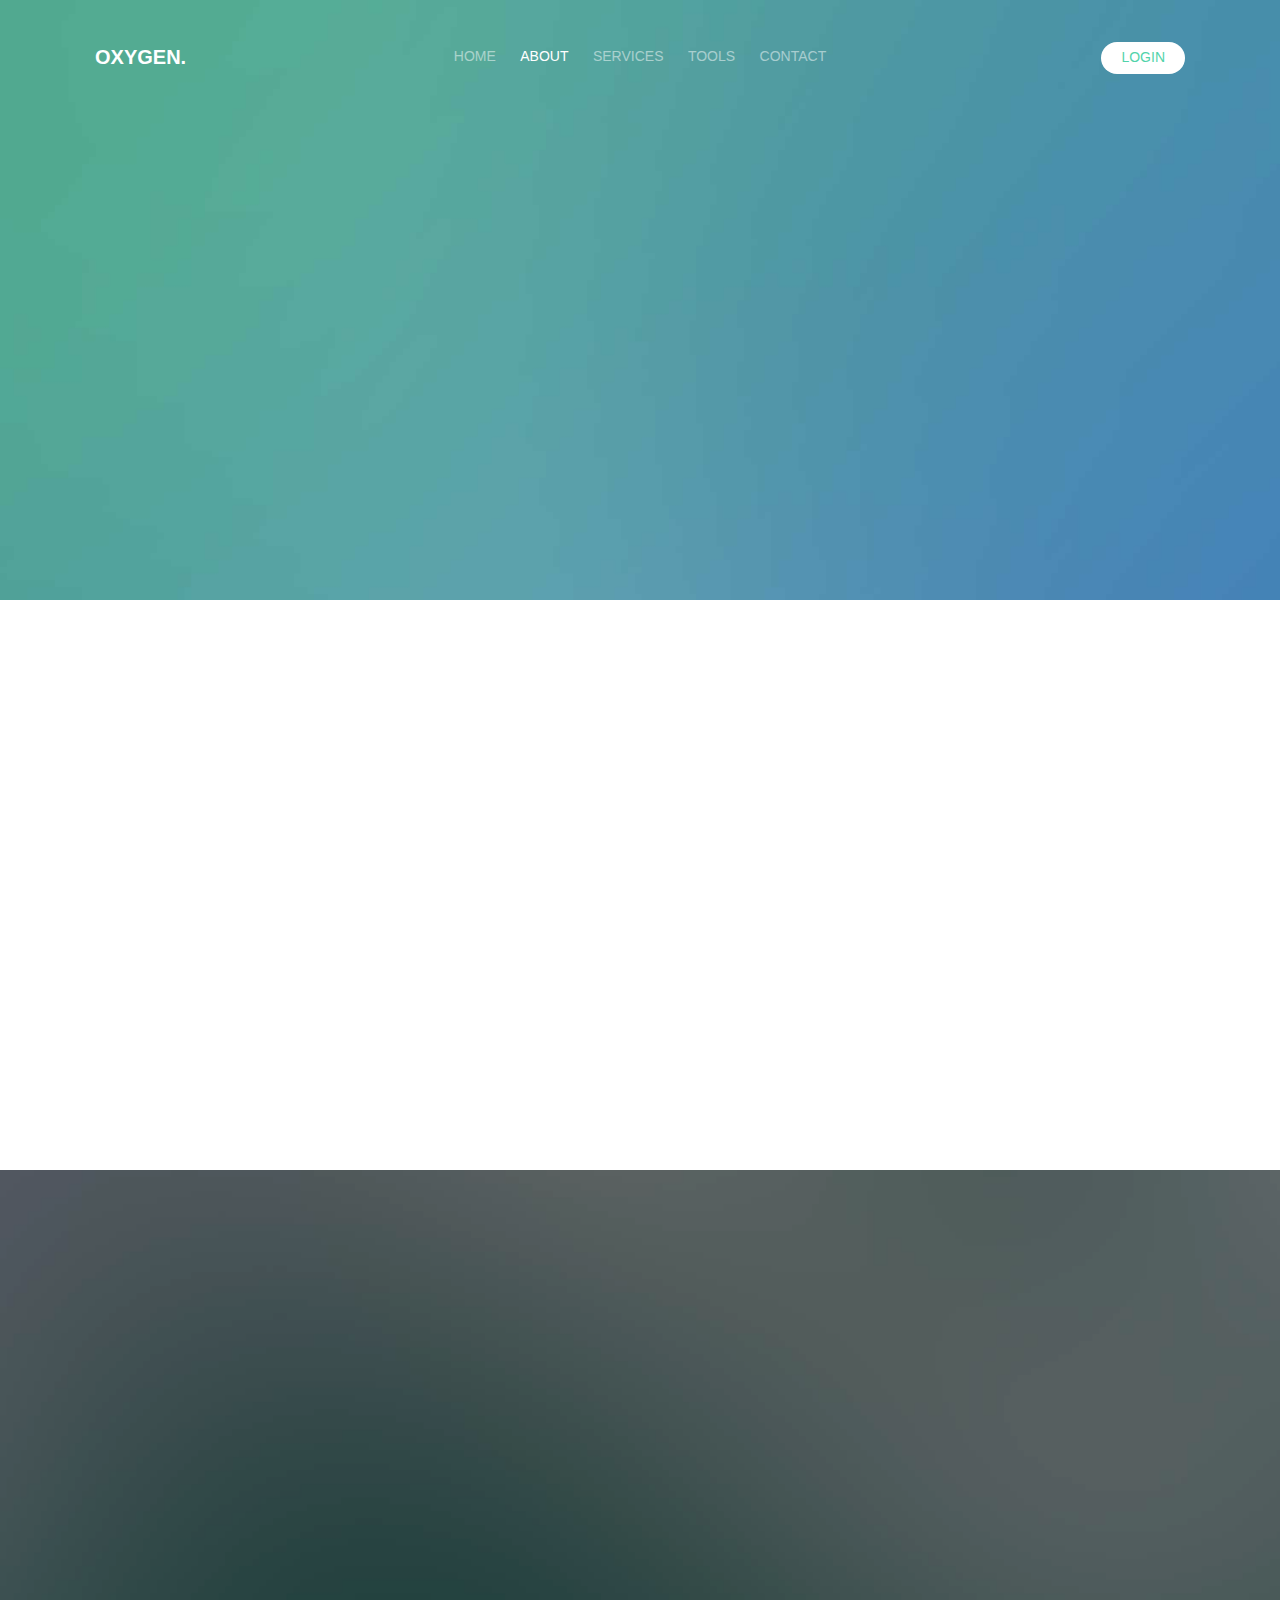
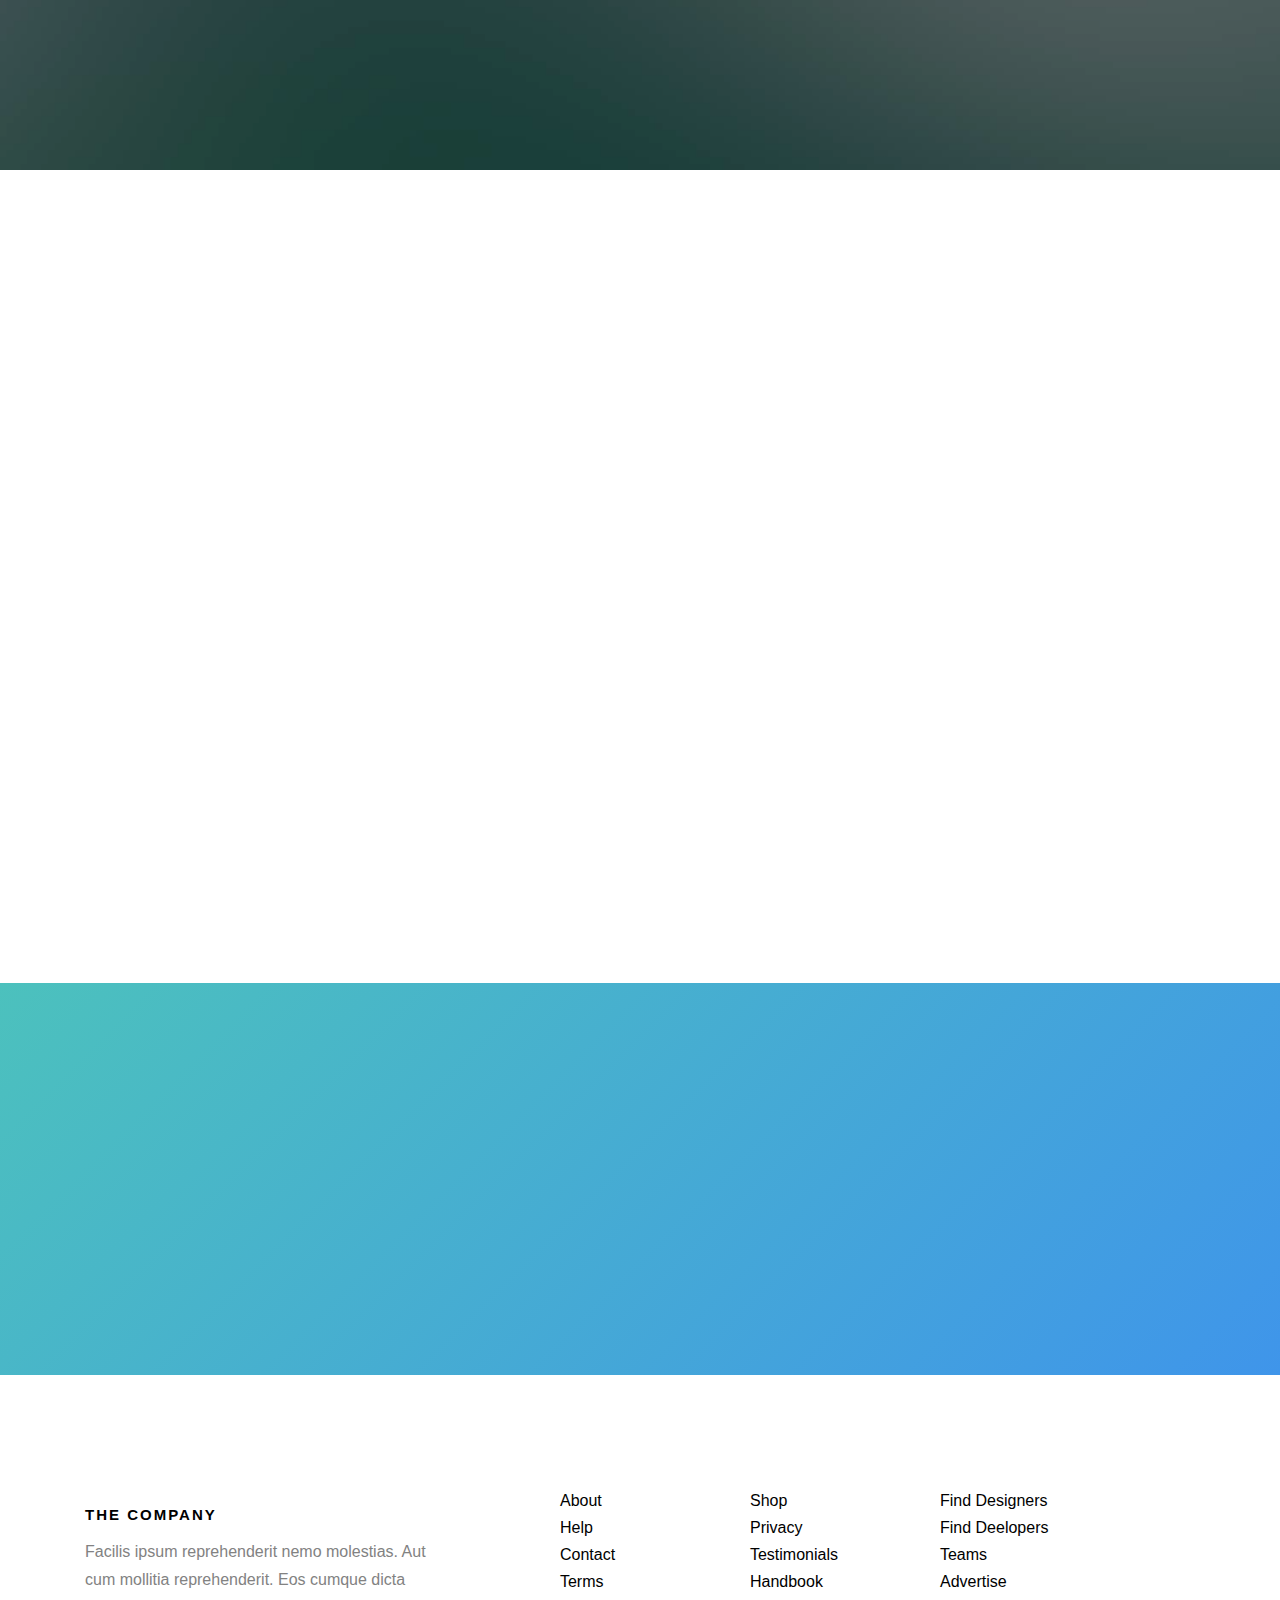
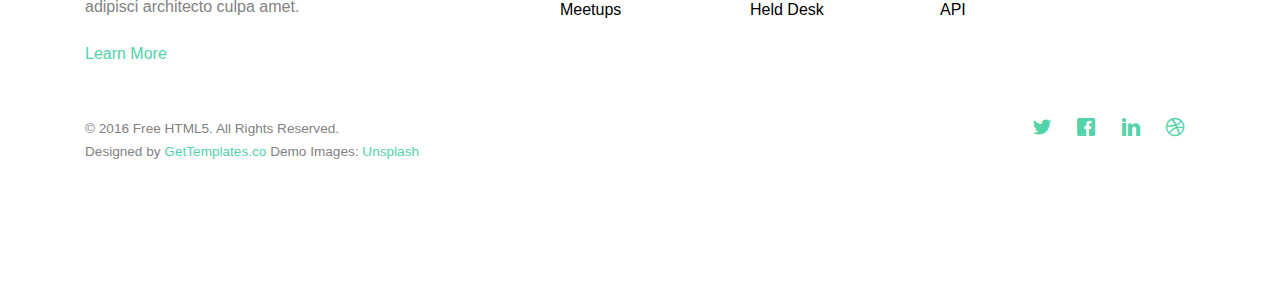
<file: about.html>
<!DOCTYPE HTML>
<html>
	<head>
	<meta charset="utf-8">
	<meta http-equiv="X-UA-Compatible" content="IE=edge">
	<title>Oxygen &mdash; Free Website Template, Free HTML5 Template by gettemplates.co</title>
	<meta name="viewport" content="width=device-width, initial-scale=1">
	<meta name="description" content="Free HTML5 Website Template by gettemplates.co" />
	<meta name="keywords" content="free website templates, free html5, free template, free bootstrap, free website template, html5, css3, mobile first, responsive" />
	<meta name="author" content="gettemplates.co" />

	<!--
		Oxygen by gettemplates.co
		Twitter: http://twitter.com/gettemplateco
		URL: http://gettemplates.co
	-->

  	<!-- Facebook and Twitter integration -->
	<meta property="og:title" content=""/>
	<meta property="og:image" content=""/>
	<meta property="og:url" content=""/>
	<meta property="og:site_name" content=""/>
	<meta property="og:description" content=""/>
	<meta name="twitter:title" content="" />
	<meta name="twitter:image" content="" />
	<meta name="twitter:url" content="" />
	<meta name="twitter:card" content="" />

	<!-- <link href='https://fonts.googleapis.com/css?family=Work+Sans:400,300,600,400italic,700' rel='stylesheet' type='text/css'> -->
	
	<!-- Animate.css -->
	<link rel="stylesheet" href="css/animate.css">
	<!-- Icomoon Icon Fonts-->
	<link rel="stylesheet" href="css/icomoon.css">
	<!-- Bootstrap  -->
	<link rel="stylesheet" href="css/bootstrap.css">

	<!-- Magnific Popup -->
	<link rel="stylesheet" href="css/magnific-popup.css">

	<!-- Owl Carousel  -->
	<link rel="stylesheet" href="css/owl.carousel.min.css">
	<link rel="stylesheet" href="css/owl.theme.default.min.css">

	<!-- Theme style  -->
	<link rel="stylesheet" href="css/style.css">

	<!-- Modernizr JS -->
	<script src="js/modernizr-2.6.2.min.js"></script>
	<!-- FOR IE9 below -->
	<!--[if lt IE 9]>
	<script src="js/respond.min.js"></script>
	<![endif]-->

	</head>
	<body>
		
	<div class="gtco-loader"></div>
	
	<div id="page">
	<nav class="gtco-nav" role="navigation">
		<div class="gtco-container">
			<div class="row">
				<div class="col-xs-2">
					<div id="gtco-logo"><a href="index.html">Oxygen.</a></div>
				</div>
				<div class="col-xs-8 text-center menu-1">
					<ul>
						<li><a href="index.html">Home</a></li>
						<li class="active"><a href="about.html">About</a></li>
						<li class="has-dropdown">
							<a href="services.html">Services</a>
							<ul class="dropdown">
								<li><a href="#">Web Design</a></li>
								<li><a href="#">eCommerce</a></li>
								<li><a href="#">Branding</a></li>
								<li><a href="#">API</a></li>
							</ul>
						</li>
						<li class="has-dropdown">
							<a href="#">Tools</a>
							<ul class="dropdown">
								<li><a href="#">HTML5</a></li>
								<li><a href="#">CSS3</a></li>
								<li><a href="#">Sass</a></li>
								<li><a href="#">jQuery</a></li>
							</ul>
						</li>
						<li><a href="contact.html">Contact</a></li>
					</ul>
				</div>
				<div class="col-xs-2 text-right hidden-xs menu-2">
					<ul>
						<li class="btn-cta"><a href="#"><span>Login</span></a></li>
					</ul>
				</div>
			</div>
			
		</div>
	</nav>

	<header id="gtco-header" class="gtco-cover gtco-cover-sm" role="banner" style="background-image:url(images/img_bg_1.jpg);">

		<div class="gtco-container">
			<div class="row">
				<div class="col-md-8 col-md-offset-2 text-center">
					<div class="display-t">
						<div class="display-tc animate-box" data-animate-effect="fadeIn">
							<h1>About Us</h1>
							<h2>Free html5 templates Made by <a href="http://gettemplates.co" target="_blank">gettemplates.co</a></h2>
						</div>
					</div>
				</div>
			</div>
		</div>
	</header>
	
	<div class="gtco-section">
		<div class="gtco-container">
			<div class="row animate-box">
				<div class="col-md-8 col-md-offset-2 text-center gtco-heading gtco-heading-sm">
					<h2>Our History</h2>
				</div>
			</div>
			<div class="row animate-box">
				<div class="col-md-6">
					<p>Lorem ipsum dolor sit amet consectetur adipisicing elit. Esse quo est quis mollitia ratione magni assumenda repellat atque modi temporibus tempore ex. Dolore facilis ex sunt ea praesentium expedita numquam?</p> 
					<p>Quos quia provident consequuntur culpa facere ratione maxime commodi voluptates id repellat velit eaque aspernatur expedita. Possimus itaque adipisci rem dolorem nesciunt perferendis quae amet deserunt eum labore quidem minima.</p>
				</div>
				<div class="col-md-6">
					<p>Lorem ipsum dolor sit amet consectetur adipisicing elit. Esse quo est quis mollitia ratione magni assumenda repellat atque modi temporibus tempore ex. Dolore facilis ex sunt ea praesentium expedita numquam?</p>
					<p><a href="#" class="btn btn-primary">Our Services</a></p>
				</div>
			</div>
		</div>
	</div>

	<div class="gtco-cover gtco-cover-sm" style="background-image:url(images/img_bg_3.jpg);">
		<div class="overlay"></div>
		<div class="gtco-container">
			<div class="row">
				<div class="col-md-8 col-md-offset-2 text-center">
					<div class="display-t">
						<div class="display-tc animate-box" data-animate-effect="fadeIn">
							<h1>Keep it simple</h1>
							<h2>Free html5 templates Made by <a href="http://gettemplates.co" target="_blank">gettemplates.co</a></h2>
						</div>
					</div>
				</div>
			</div>
		</div>
	</div>
	<div id="gtco-team" class="gtco-section">
		<div class="gtco-container">
			<div class="row animate-box">
				<div class="col-md-8 col-md-offset-2 text-center gtco-heading">
					<h2>Our Team</h2>
				</div>
			</div>
			<div class="row">
				<div class="col-md-4 animate-box" data-animate-effect="fadeIn">
					<div class="gtco-staff">
						<img src="images/person_1.jpg" alt="Free HTML5 Templates by gettemplates.co">
						<h3>Jean Smith</h3>
						<strong class="role">Web Designer</strong>
						<p>Quos quia provident consequuntur culpa facere ratione maxime commodi voluptates id repellat velit eaque aspernatur expedita. Possimus itaque adipisci.</p>
						<ul class="gtco-social-icons">
							<li><a href="#"><i class="icon-facebook"></i></a></li>
							<li><a href="#"><i class="icon-twitter"></i></a></li>
							<li><a href="#"><i class="icon-dribbble"></i></a></li>
							<li><a href="#"><i class="icon-github"></i></a></li>
						</ul>
					</div>
				</div>
				<div class="col-md-4 animate-box" data-animate-effect="fadeIn">
					<div class="gtco-staff">
						<img src="images/person_2.jpg" alt="Free HTML5 Templates by gettemplates.co">
						<h3>Hush Raven</h3>
						<strong class="role">Front-end Developer</strong>
						<p>Quos quia provident consequuntur culpa facere ratione maxime commodi voluptates id repellat velit eaque aspernatur expedita. Possimus itaque adipisci.</p>
						<ul class="gtco-social-icons">
							<li><a href="#"><i class="icon-facebook"></i></a></li>
							<li><a href="#"><i class="icon-twitter"></i></a></li>
							<li><a href="#"><i class="icon-dribbble"></i></a></li>
							<li><a href="#"><i class="icon-github"></i></a></li>
						</ul>
					</div>
				</div>
				<div class="col-md-4 animate-box" data-animate-effect="fadeIn">
					<div class="gtco-staff">
						<img src="images/person_3.jpg" alt="Free HTML5 Templates by gettemplates.co">
						<h3>Alex King</h3>
						<strong class="role">Back-end Developer</strong>
						<p>Quos quia provident consequuntur culpa facere ratione maxime commodi voluptates id repellat velit eaque aspernatur expedita. Possimus itaque adipisci.</p>
						<ul class="gtco-social-icons">
							<li><a href="#"><i class="icon-facebook"></i></a></li>
							<li><a href="#"><i class="icon-twitter"></i></a></li>
							<li><a href="#"><i class="icon-dribbble"></i></a></li>
							<li><a href="#"><i class="icon-github"></i></a></li>
						</ul>
					</div>
				</div>
			</div>
		</div>
	</div>
	

	<div id="gtco-started">
		<div class="gtco-container">
			<div class="row animate-box">
				<div class="col-md-8 col-md-offset-2 text-center gtco-heading">
					<h2>Get Started</h2>
				</div>
			</div>
			<div class="row animate-box">
				<div class="col-md-12">
					<form class="form-inline">
						<div class="col-md-4 col-sm-4">
							<div class="form-group">
								<label for="email" class="sr-only">Email</label>
								<input type="email" class="form-control" id="email" placeholder="Email">
							</div>
						</div>
						<div class="col-md-4 col-sm-4">
							<div class="form-group">
								<label for="password" class="sr-only">Password</label>
								<input type="password" class="form-control" id="password" placeholder="Password">
							</div>
						</div>
						<div class="col-md-4 col-sm-4">
							<button type="submit" class="btn btn-default btn-block">Sign Up</button>
						</div>
					</form>
				</div>
			</div>
		</div>
	</div>

	<footer id="gtco-footer" role="contentinfo">
		<div class="gtco-container">
			<div class="row">
				<div class="col-md-4 gtco-widget">
					<h3>The Company</h3>
					<p>Facilis ipsum reprehenderit nemo molestias. Aut cum mollitia reprehenderit. Eos cumque dicta adipisci architecto culpa amet.</p>
					<p><a href="#">Learn More</a></p>
				</div>
				<div class="col-md-2 col-md-push-1">
					<ul class="gtco-footer-links">
						<li><a href="#">About</a></li>
						<li><a href="#">Help</a></li>
						<li><a href="#">Contact</a></li>
						<li><a href="#">Terms</a></li>
						<li><a href="#">Meetups</a></li>
					</ul>
				</div>

				<div class="col-md-2 col-md-push-1">
					<ul class="gtco-footer-links">
						<li><a href="#">Shop</a></li>
						<li><a href="#">Privacy</a></li>
						<li><a href="#">Testimonials</a></li>
						<li><a href="#">Handbook</a></li>
						<li><a href="#">Held Desk</a></li>
					</ul>
				</div>

				<div class="col-md-2 col-md-push-1">
					<ul class="gtco-footer-links">
						<li><a href="#">Find Designers</a></li>
						<li><a href="#">Find Deelopers</a></li>
						<li><a href="#">Teams</a></li>
						<li><a href="#">Advertise</a></li>
						<li><a href="#">API</a></li>
					</ul>
				</div>
			</div>

			<div class="row copyright">
				<div class="col-md-12">
					<p class="pull-left">
						<small class="block">&copy; 2016 Free HTML5. All Rights Reserved.</small> 
						<small class="block">Designed by <a href="http://gettemplates.co/" target="_blank">GetTemplates.co</a> Demo Images: <a href="http://unsplash.co/" target="_blank">Unsplash</a></small>
					</p>
					<p class="pull-right">
						<ul class="gtco-social-icons pull-right">
							<li><a href="#"><i class="icon-twitter"></i></a></li>
							<li><a href="#"><i class="icon-facebook"></i></a></li>
							<li><a href="#"><i class="icon-linkedin"></i></a></li>
							<li><a href="#"><i class="icon-dribbble"></i></a></li>
						</ul>
					</p>
				</div>
			</div>

		</div>
	</footer>
	</div>

	<div class="gototop js-top">
		<a href="#" class="js-gotop"><i class="icon-arrow-up"></i></a>
	</div>
	
	<!-- jQuery -->
	<script src="js/jquery.min.js"></script>
	<!-- jQuery Easing -->
	<script src="js/jquery.easing.1.3.js"></script>
	<!-- Bootstrap -->
	<script src="js/bootstrap.min.js"></script>
	<!-- Waypoints -->
	<script src="js/jquery.waypoints.min.js"></script>
	<!-- Carousel -->
	<script src="js/owl.carousel.min.js"></script>
	<!-- countTo -->
	<script src="js/jquery.countTo.js"></script>
	<!-- Magnific Popup -->
	<script src="js/jquery.magnific-popup.min.js"></script>
	<script src="js/magnific-popup-options.js"></script>
	<!-- Main -->
	<script src="js/main.js"></script>

	</body>
</html>
</file>
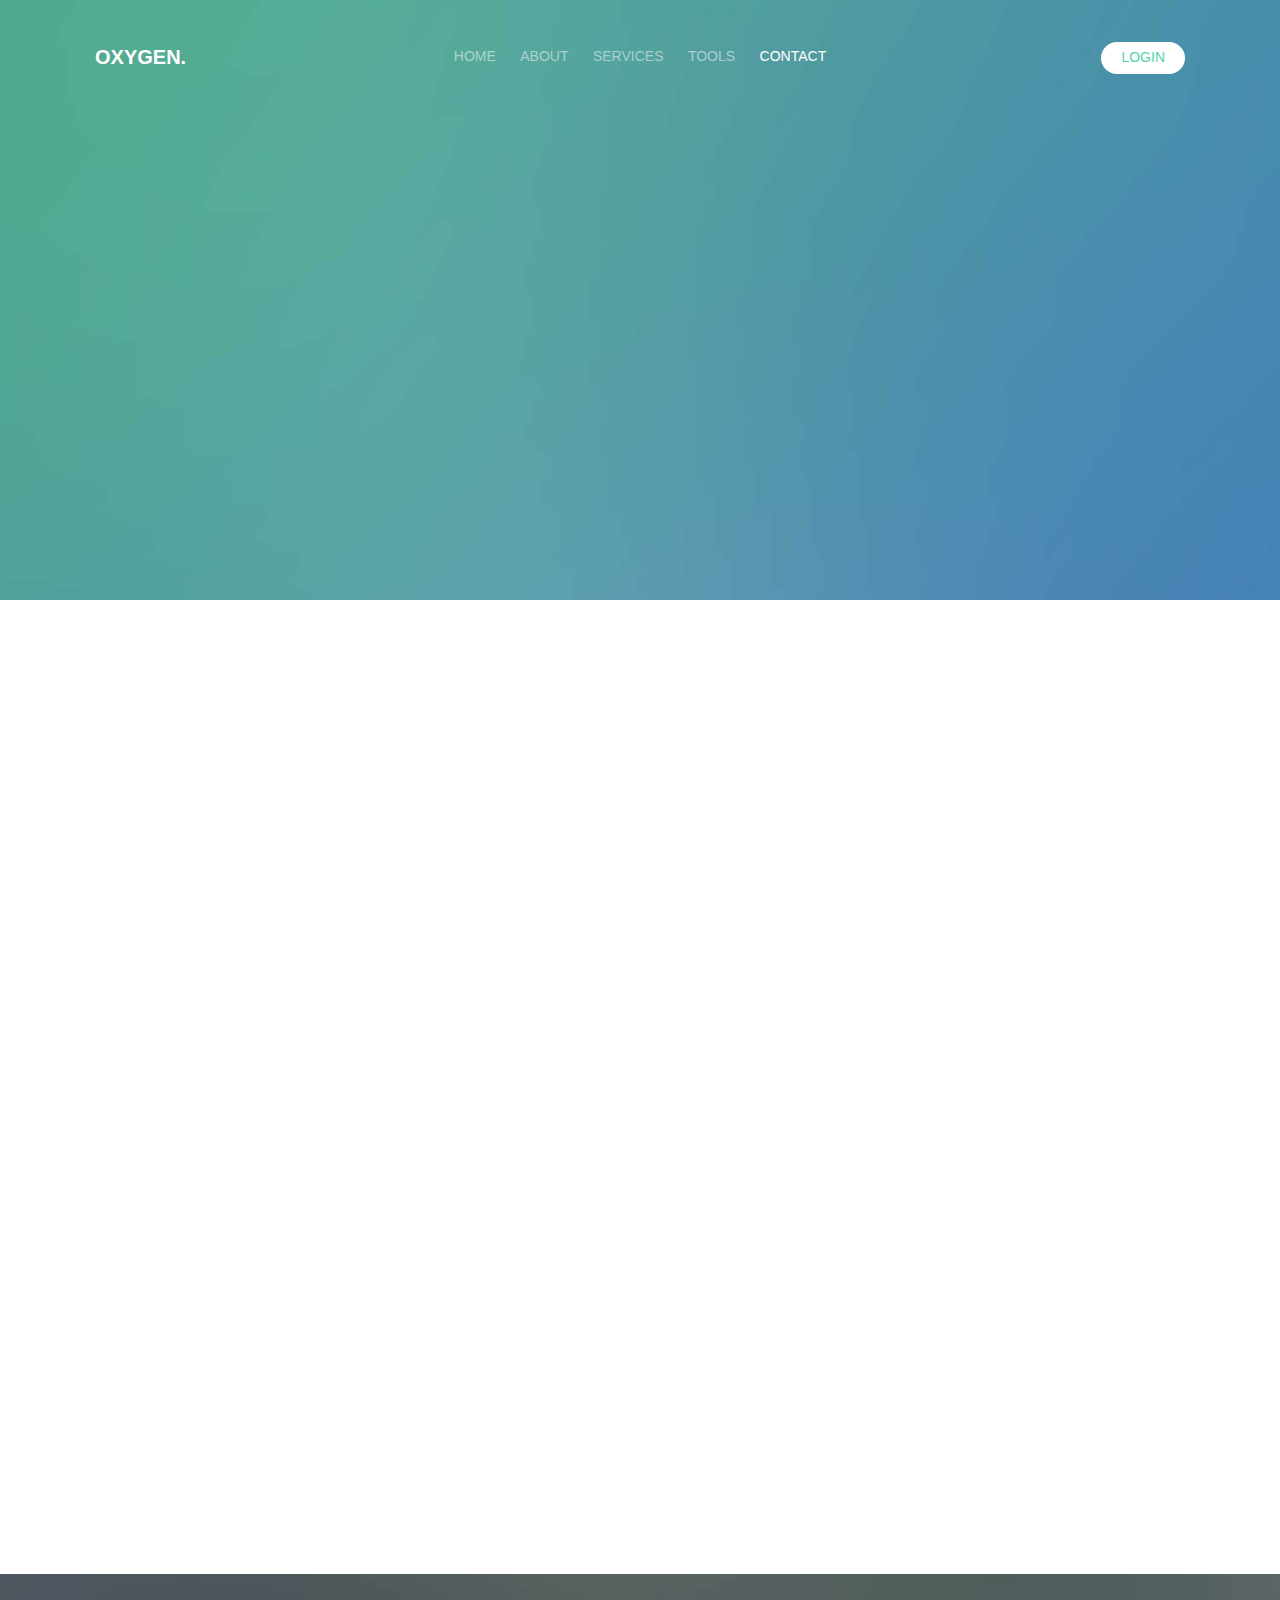
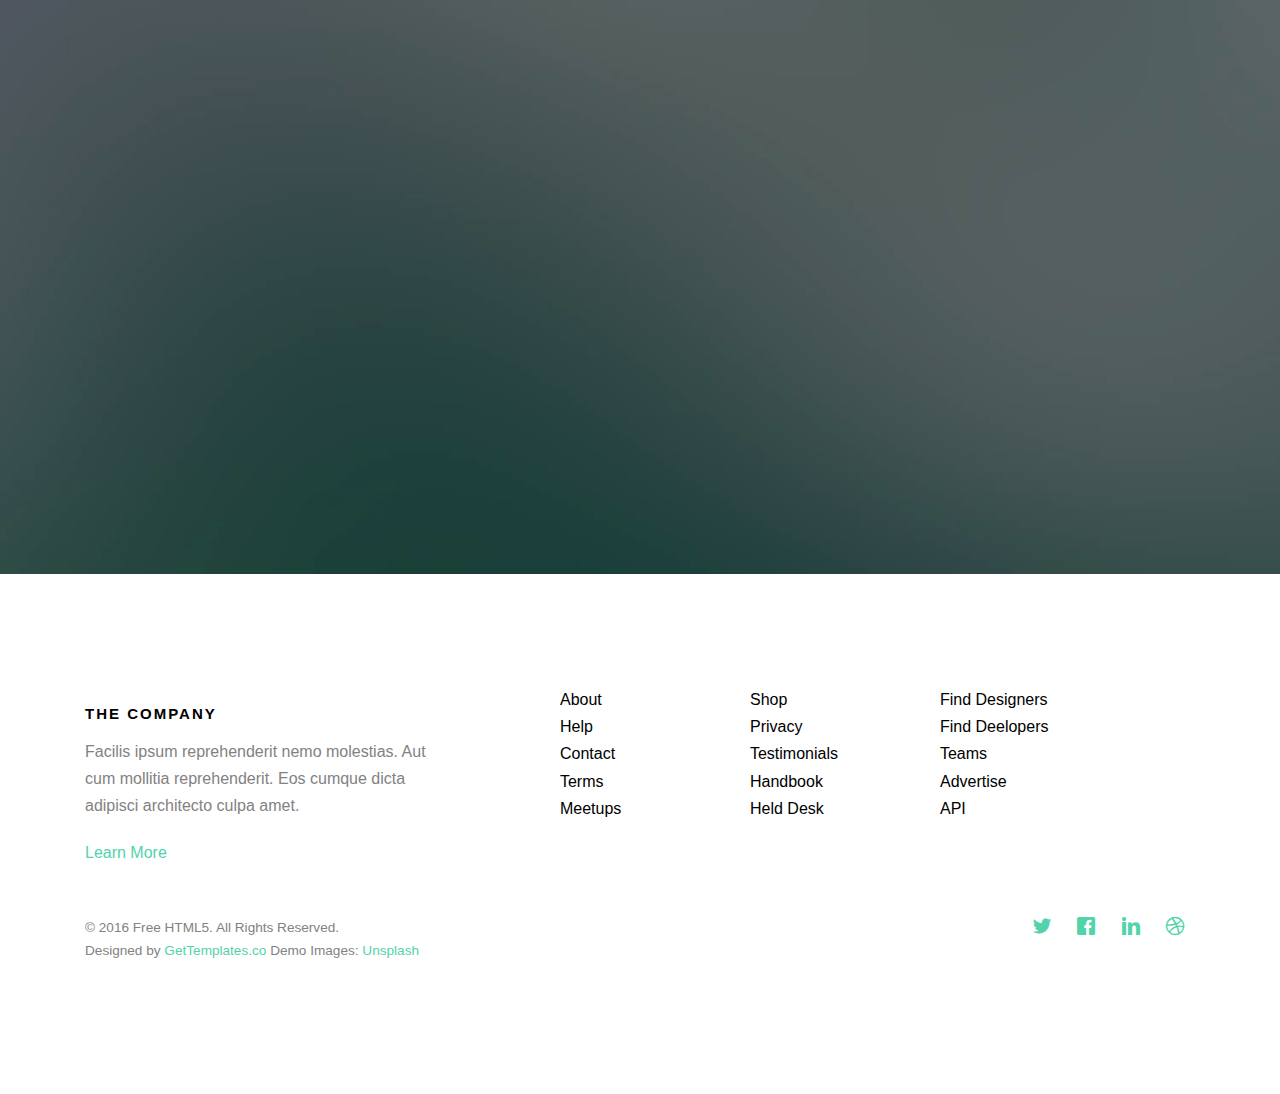
<file: contact.html>
<!DOCTYPE HTML>
<html>
	<head>
	<meta charset="utf-8">
	<meta http-equiv="X-UA-Compatible" content="IE=edge">
	<title>Oxygen &mdash; Free Website Template, Free HTML5 Template by gettemplates.co</title>
	<meta name="viewport" content="width=device-width, initial-scale=1">
	<meta name="description" content="Free HTML5 Website Template by gettemplates.co" />
	<meta name="keywords" content="free website templates, free html5, free template, free bootstrap, free website template, html5, css3, mobile first, responsive" />
	<meta name="author" content="gettemplates.co" />

	<!--
		Oxygen by gettemplates.co
		Twitter: http://twitter.com/gettemplateco
		URL: http://gettemplates.co
	-->

  	<!-- Facebook and Twitter integration -->
	<meta property="og:title" content=""/>
	<meta property="og:image" content=""/>
	<meta property="og:url" content=""/>
	<meta property="og:site_name" content=""/>
	<meta property="og:description" content=""/>
	<meta name="twitter:title" content="" />
	<meta name="twitter:image" content="" />
	<meta name="twitter:url" content="" />
	<meta name="twitter:card" content="" />

	<!-- <link href='https://fonts.googleapis.com/css?family=Work+Sans:400,300,600,400italic,700' rel='stylesheet' type='text/css'> -->
	
	<!-- Animate.css -->
	<link rel="stylesheet" href="css/animate.css">
	<!-- Icomoon Icon Fonts-->
	<link rel="stylesheet" href="css/icomoon.css">
	<!-- Bootstrap  -->
	<link rel="stylesheet" href="css/bootstrap.css">

	<!-- Magnific Popup -->
	<link rel="stylesheet" href="css/magnific-popup.css">

	<!-- Owl Carousel  -->
	<link rel="stylesheet" href="css/owl.carousel.min.css">
	<link rel="stylesheet" href="css/owl.theme.default.min.css">

	<!-- Theme style  -->
	<link rel="stylesheet" href="css/style.css">

	<!-- Modernizr JS -->
	<script src="js/modernizr-2.6.2.min.js"></script>
	<!-- FOR IE9 below -->
	<!--[if lt IE 9]>
	<script src="js/respond.min.js"></script>
	<![endif]-->

	</head>
	<body>
		
	<div class="gtco-loader"></div>
	
	<div id="page">
	<nav class="gtco-nav" role="navigation">
		<div class="gtco-container">
			<div class="row">
				<div class="col-xs-2">
					<div id="gtco-logo"><a href="index.html">Oxygen.</a></div>
				</div>
				<div class="col-xs-8 text-center menu-1">
					<ul>
						<li><a href="index.html">Home</a></li>
						<li><a href="about.html">About</a></li>
						<li class="has-dropdown">
							<a href="services.html">Services</a>
							<ul class="dropdown">
								<li><a href="#">Web Design</a></li>
								<li><a href="#">eCommerce</a></li>
								<li><a href="#">Branding</a></li>
								<li><a href="#">API</a></li>
							</ul>
						</li>
						<li class="has-dropdown">
							<a href="#">Tools</a>
							<ul class="dropdown">
								<li><a href="#">HTML5</a></li>
								<li><a href="#">CSS3</a></li>
								<li><a href="#">Sass</a></li>
								<li><a href="#">jQuery</a></li>
							</ul>
						</li>
						<li class="active"><a href="contact.html">Contact</a></li>
					</ul>
				</div>
				<div class="col-xs-2 text-right hidden-xs menu-2">
					<ul>
						<li class="btn-cta"><a href="#"><span>Login</span></a></li>
					</ul>
				</div>
			</div>
			
		</div>
	</nav>

	<header id="gtco-header" class="gtco-cover gtco-cover-sm" role="banner" style="background-image:url(images/img_bg_1.jpg);">

		<div class="gtco-container">
			<div class="row">
				<div class="col-md-8 col-md-offset-2 text-center">
					<div class="display-t">
						<div class="display-tc animate-box" data-animate-effect="fadeIn">
							<h1>Get In Touch</h1>
							<h2>Free html5 templates Made by <a href="http://gettemplates.co" target="_blank">gettemplates.co</a></h2>
						</div>
					</div>
				</div>
			</div>
		</div>
	</header>
	
	<div class="gtco-section">
		<div class="gtco-container">
			<div class="row">
				<div class="col-md-6 animate-box">
					<h3>Get In Touch</h3>
					<form action="#">
						<div class="row form-group">
							<div class="col-md-6">
								<label for="fname">First Name</label>
								<input type="text" id="fname" class="form-control" placeholder="Your firstname">
							</div>
							<div class="col-md-6">
								<label for="lname">Last Name</label>
								<input type="text" id="lname" class="form-control" placeholder="Your lastname">
							</div>
						</div>

						<div class="row form-group">
							<div class="col-md-12">
								<label for="email">Email</label>
								<input type="text" id="email" class="form-control" placeholder="Your email address">
							</div>
						</div>

						<div class="row form-group">
							<div class="col-md-12">
								<label for="subject">Subject</label>
								<input type="text" id="subject" class="form-control" placeholder="Your subject of this message">
							</div>
						</div>

						<div class="row form-group">
							<div class="col-md-12">
								<label for="message">Message</label>
								<textarea name="message" id="message" cols="30" rows="10" class="form-control" placeholder="Write us something"></textarea>
							</div>
						</div>
						<div class="form-group">
							<input type="submit" value="Send Message" class="btn btn-primary">
						</div>

					</form>		
				</div>
				<div class="col-md-5 col-md-push-1 animate-box">
					
					<div class="gtco-contact-info">
						<h3>Contact Information</h3>
						<ul>
							<li class="address">198 West 21th Street, <br> Suite 721 New York NY 10016</li>
							<li class="phone"><a href="tel://1234567920">+ 1235 2355 98</a></li>
							<li class="email"><a href="mailto:info@yoursite.com">info@yoursite.com</a></li>
							<li class="url"><a href="http://gettemplates.co">gettemplates.co</a></li>
						</ul>
					</div>

				</div>
			</div>
			
		</div>
	</div>

	<div class="gtco-cover gtco-cover-sm" style="background-image:url(images/img_bg_3.jpg);">
		<div class="overlay"></div>
		<div class="gtco-container">
			<div class="row">
				<div class="col-md-8 col-md-offset-2 text-center">
					<div class="display-t">
						<div class="display-tc animate-box" data-animate-effect="fadeIn">
							<h1>Keep it simple</h1>
							<h2>Free html5 templates Made by <a href="http://gettemplates.co" target="_blank">gettemplates.co</a></h2>
						</div>
					</div>
				</div>
			</div>
		</div>
	</div>
	
	

	<footer id="gtco-footer" role="contentinfo">
		<div class="gtco-container">
			<div class="row">
				<div class="col-md-4 gtco-widget">
					<h3>The Company</h3>
					<p>Facilis ipsum reprehenderit nemo molestias. Aut cum mollitia reprehenderit. Eos cumque dicta adipisci architecto culpa amet.</p>
					<p><a href="#">Learn More</a></p>
				</div>
				<div class="col-md-2 col-md-push-1">
					<ul class="gtco-footer-links">
						<li><a href="#">About</a></li>
						<li><a href="#">Help</a></li>
						<li><a href="#">Contact</a></li>
						<li><a href="#">Terms</a></li>
						<li><a href="#">Meetups</a></li>
					</ul>
				</div>

				<div class="col-md-2 col-md-push-1">
					<ul class="gtco-footer-links">
						<li><a href="#">Shop</a></li>
						<li><a href="#">Privacy</a></li>
						<li><a href="#">Testimonials</a></li>
						<li><a href="#">Handbook</a></li>
						<li><a href="#">Held Desk</a></li>
					</ul>
				</div>

				<div class="col-md-2 col-md-push-1">
					<ul class="gtco-footer-links">
						<li><a href="#">Find Designers</a></li>
						<li><a href="#">Find Deelopers</a></li>
						<li><a href="#">Teams</a></li>
						<li><a href="#">Advertise</a></li>
						<li><a href="#">API</a></li>
					</ul>
				</div>
			</div>

			<div class="row copyright">
				<div class="col-md-12">
					<p class="pull-left">
						<small class="block">&copy; 2016 Free HTML5. All Rights Reserved.</small> 
						<small class="block">Designed by <a href="http://gettemplates.co/" target="_blank">GetTemplates.co</a> Demo Images: <a href="http://unsplash.co/" target="_blank">Unsplash</a></small>
					</p>
					<p class="pull-right">
						<ul class="gtco-social-icons pull-right">
							<li><a href="#"><i class="icon-twitter"></i></a></li>
							<li><a href="#"><i class="icon-facebook"></i></a></li>
							<li><a href="#"><i class="icon-linkedin"></i></a></li>
							<li><a href="#"><i class="icon-dribbble"></i></a></li>
						</ul>
					</p>
				</div>
			</div>

		</div>
	</footer>
	</div>

	<div class="gototop js-top">
		<a href="#" class="js-gotop"><i class="icon-arrow-up"></i></a>
	</div>
	
	<!-- jQuery -->
	<script src="js/jquery.min.js"></script>
	<!-- jQuery Easing -->
	<script src="js/jquery.easing.1.3.js"></script>
	<!-- Bootstrap -->
	<script src="js/bootstrap.min.js"></script>
	<!-- Waypoints -->
	<script src="js/jquery.waypoints.min.js"></script>
	<!-- Carousel -->
	<script src="js/owl.carousel.min.js"></script>
	<!-- countTo -->
	<script src="js/jquery.countTo.js"></script>
	<!-- Magnific Popup -->
	<script src="js/jquery.magnific-popup.min.js"></script>
	<script src="js/magnific-popup-options.js"></script>
	<!-- Main -->
	<script src="js/main.js"></script>

	</body>
</html>
</file>
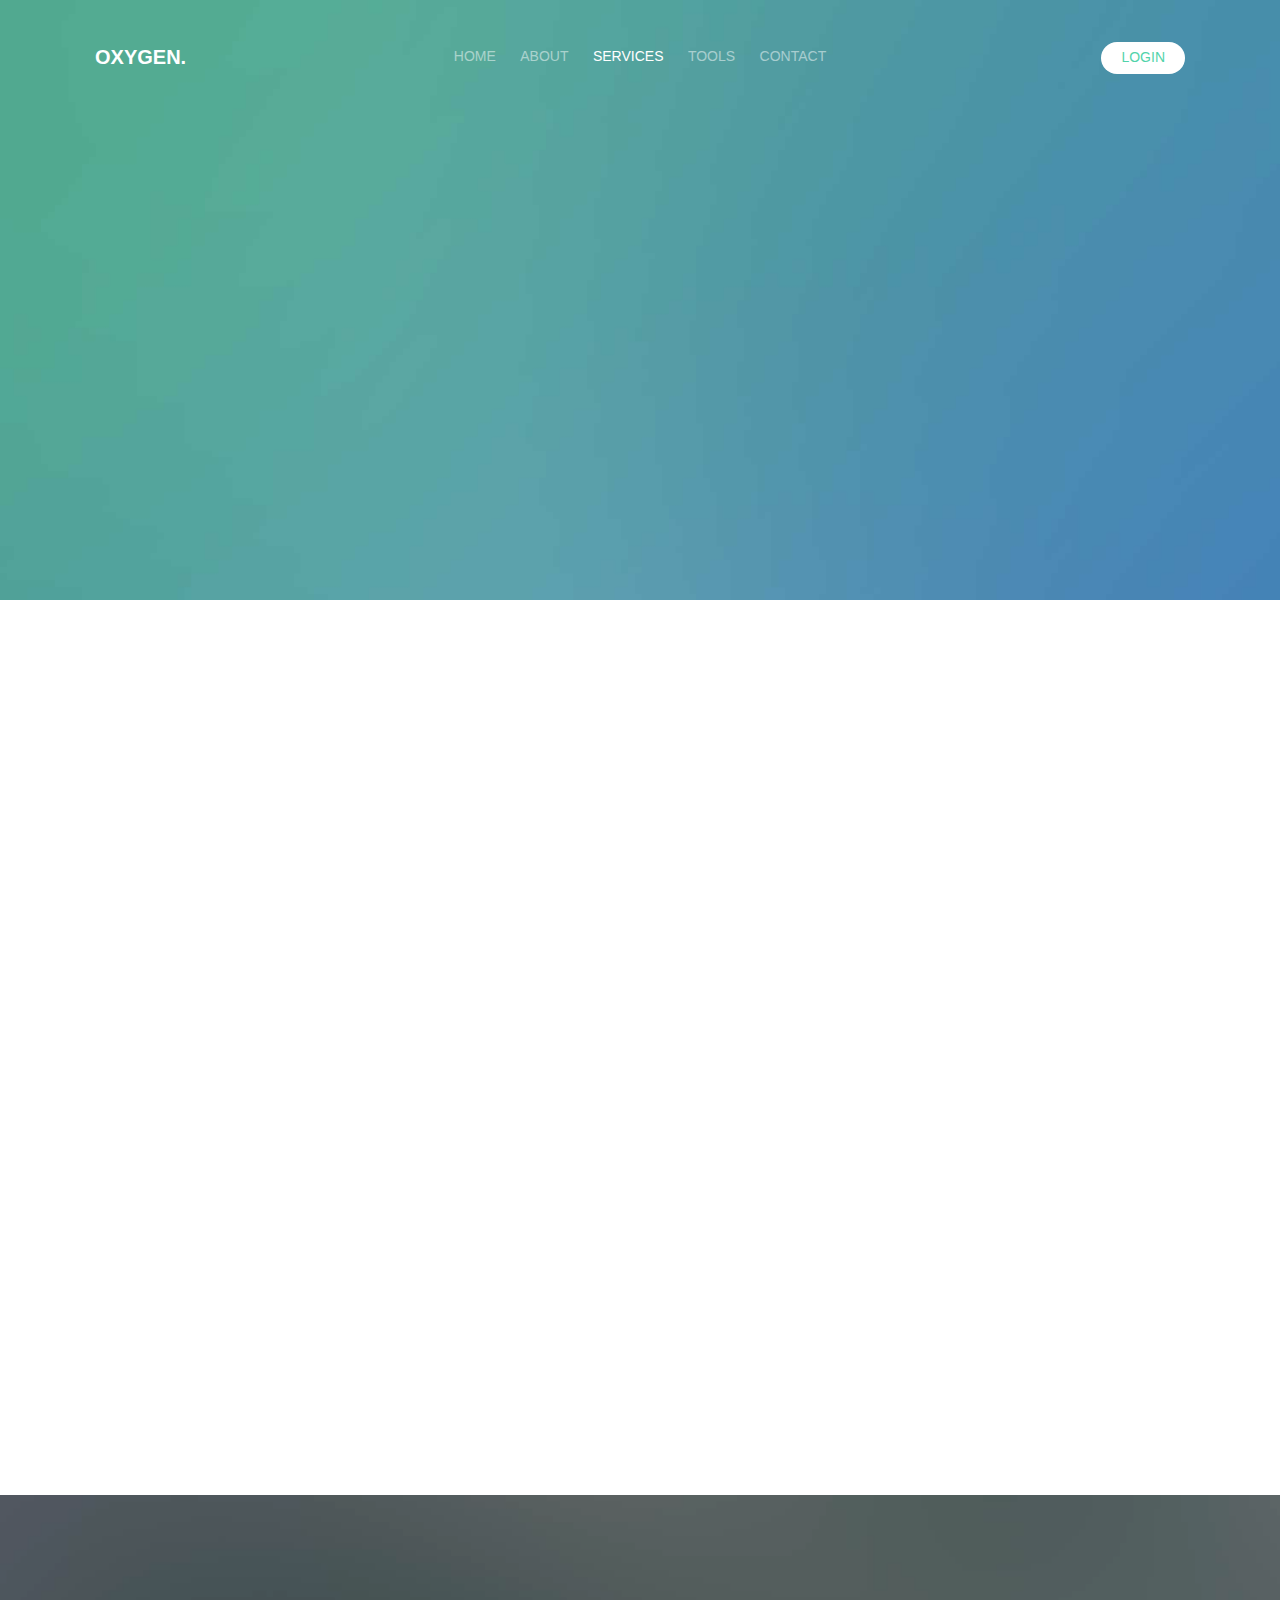
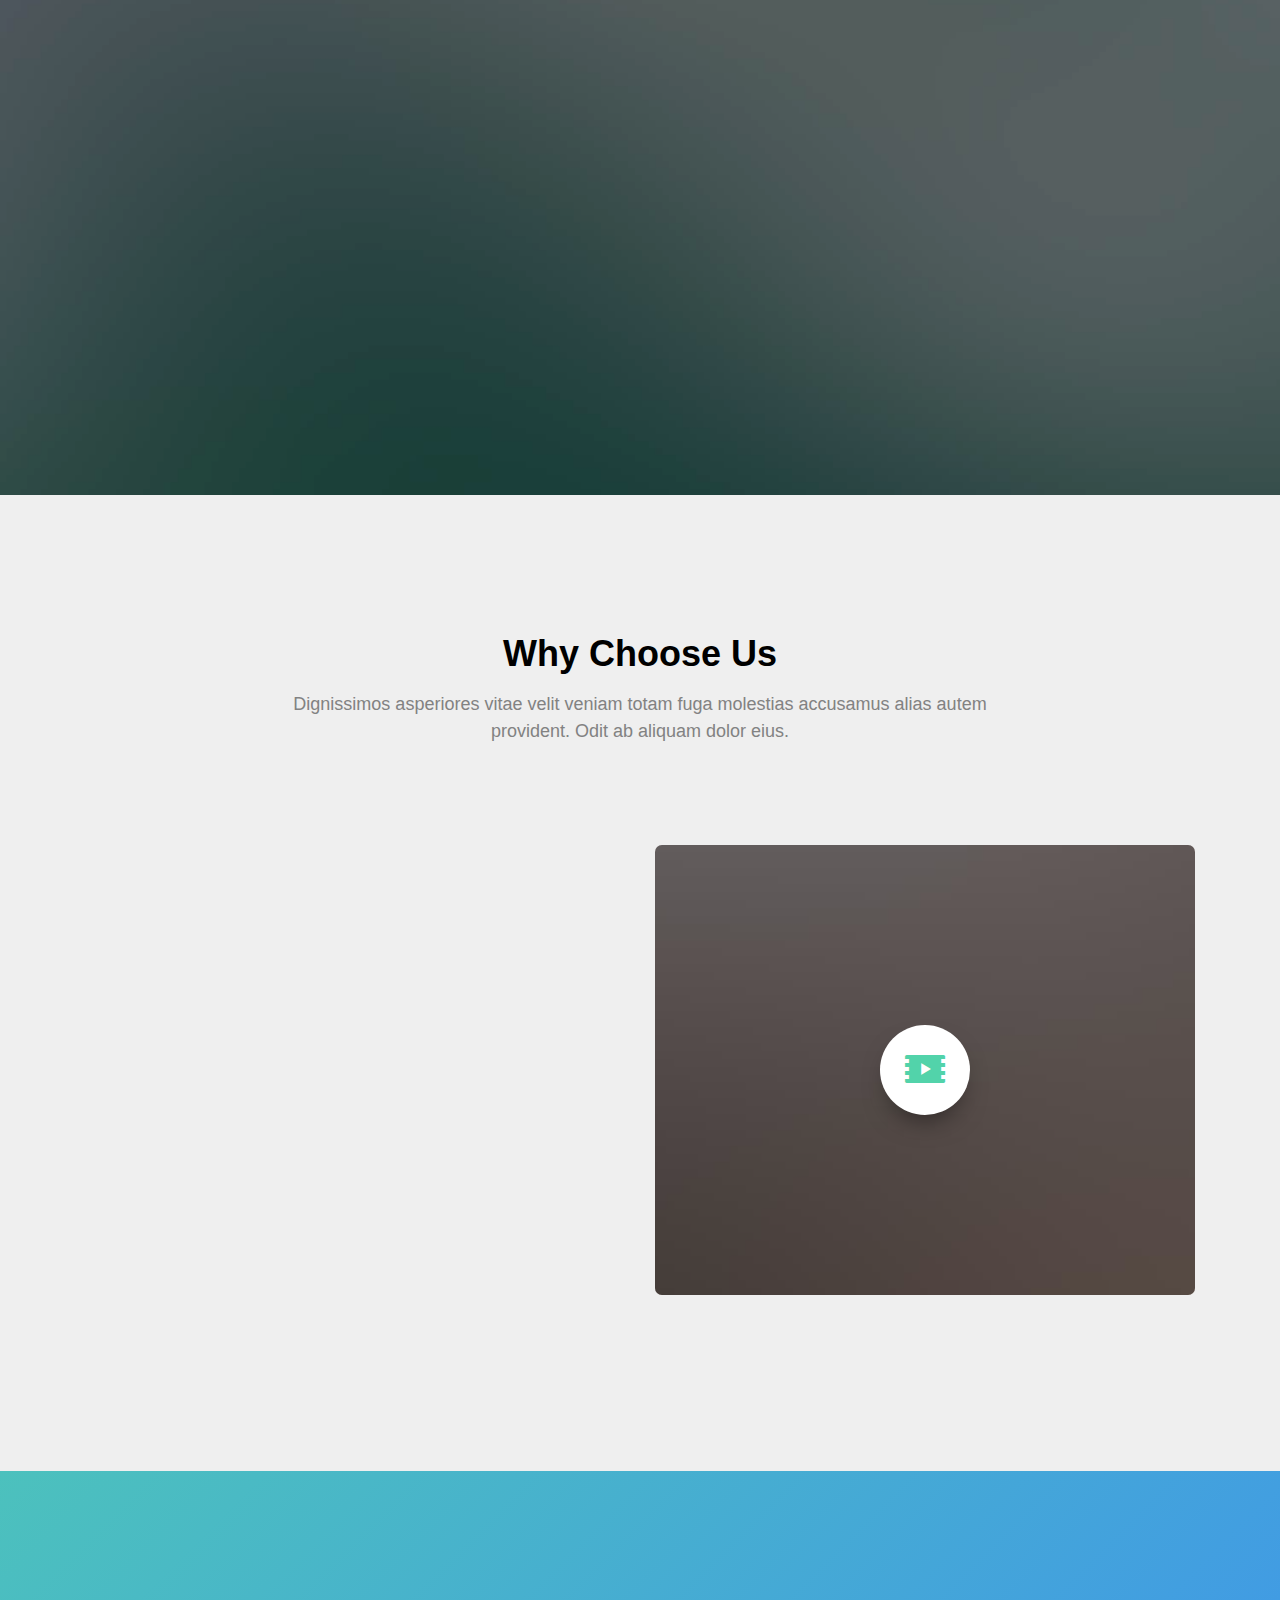
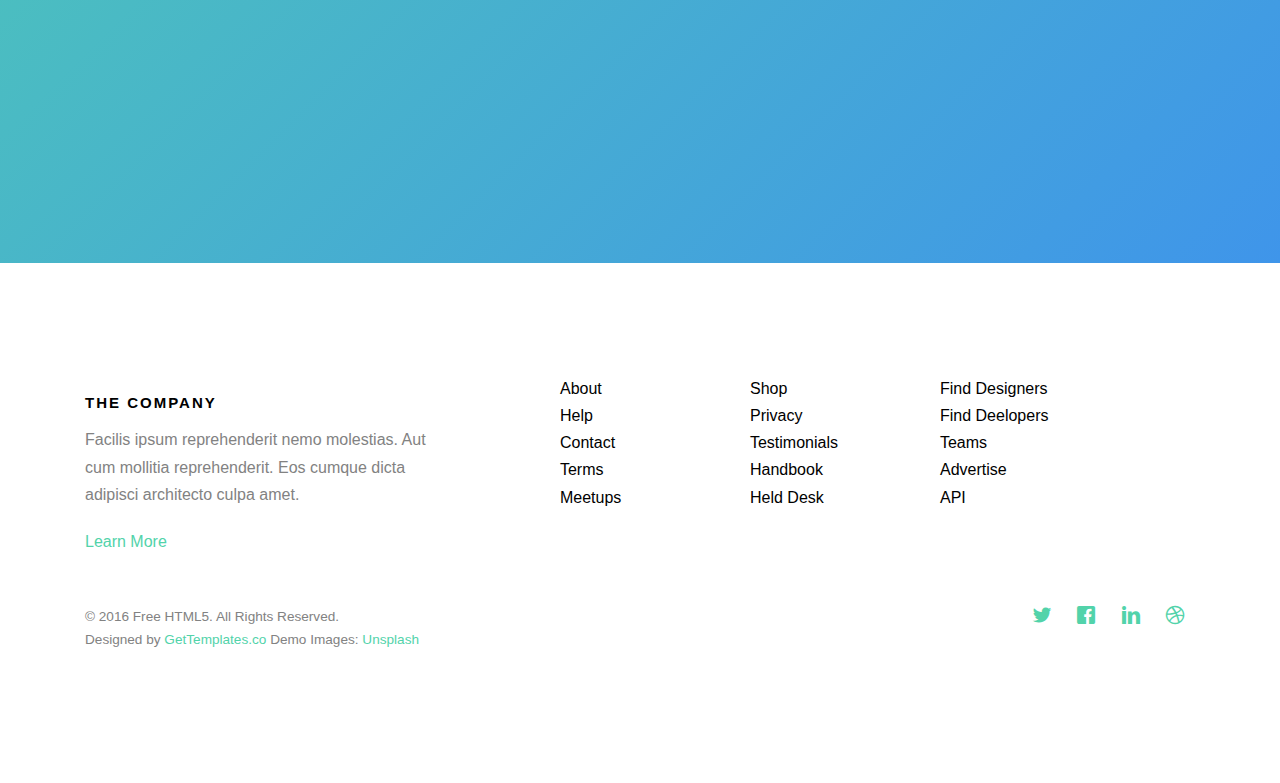
<file: services.html>
<!DOCTYPE HTML>
<html>
	<head>
	<meta charset="utf-8">
	<meta http-equiv="X-UA-Compatible" content="IE=edge">
	<title>Oxygen &mdash; Free Website Template, Free HTML5 Template by gettemplates.co</title>
	<meta name="viewport" content="width=device-width, initial-scale=1">
	<meta name="description" content="Free HTML5 Website Template by gettemplates.co" />
	<meta name="keywords" content="free website templates, free html5, free template, free bootstrap, free website template, html5, css3, mobile first, responsive" />
	<meta name="author" content="gettemplates.co" />

	<!--
		Oxygen by gettemplates.co
		Twitter: http://twitter.com/gettemplateco
		URL: http://gettemplates.co
	-->

  	<!-- Facebook and Twitter integration -->
	<meta property="og:title" content=""/>
	<meta property="og:image" content=""/>
	<meta property="og:url" content=""/>
	<meta property="og:site_name" content=""/>
	<meta property="og:description" content=""/>
	<meta name="twitter:title" content="" />
	<meta name="twitter:image" content="" />
	<meta name="twitter:url" content="" />
	<meta name="twitter:card" content="" />

	<!-- <link href='https://fonts.googleapis.com/css?family=Work+Sans:400,300,600,400italic,700' rel='stylesheet' type='text/css'> -->
	
	<!-- Animate.css -->
	<link rel="stylesheet" href="css/animate.css">
	<!-- Icomoon Icon Fonts-->
	<link rel="stylesheet" href="css/icomoon.css">
	<!-- Bootstrap  -->
	<link rel="stylesheet" href="css/bootstrap.css">

	<!-- Magnific Popup -->
	<link rel="stylesheet" href="css/magnific-popup.css">

	<!-- Owl Carousel  -->
	<link rel="stylesheet" href="css/owl.carousel.min.css">
	<link rel="stylesheet" href="css/owl.theme.default.min.css">

	<!-- Theme style  -->
	<link rel="stylesheet" href="css/style.css">

	<!-- Modernizr JS -->
	<script src="js/modernizr-2.6.2.min.js"></script>
	<!-- FOR IE9 below -->
	<!--[if lt IE 9]>
	<script src="js/respond.min.js"></script>
	<![endif]-->

	</head>
	<body>
		
	<div class="gtco-loader"></div>
	
	<div id="page">
	<nav class="gtco-nav" role="navigation">
		<div class="gtco-container">
			<div class="row">
				<div class="col-xs-2">
					<div id="gtco-logo"><a href="index.html">Oxygen.</a></div>
				</div>
				<div class="col-xs-8 text-center menu-1">
					<ul>
						<li><a href="index.html">Home</a></li>
						<li><a href="about.html">About</a></li>
						<li class="has-dropdown active">
							<a href="services.html">Services</a>
							<ul class="dropdown">
								<li><a href="#">Web Design</a></li>
								<li><a href="#">eCommerce</a></li>
								<li><a href="#">Branding</a></li>
								<li><a href="#">API</a></li>
							</ul>
						</li>
						<li class="has-dropdown">
							<a href="#">Tools</a>
							<ul class="dropdown">
								<li><a href="#">HTML5</a></li>
								<li><a href="#">CSS3</a></li>
								<li><a href="#">Sass</a></li>
								<li><a href="#">jQuery</a></li>
							</ul>
						</li>
						<li><a href="contact.html">Contact</a></li>
					</ul>
				</div>
				<div class="col-xs-2 text-right hidden-xs menu-2">
					<ul>
						<li class="btn-cta"><a href="#"><span>Login</span></a></li>
					</ul>
				</div>
			</div>
			
		</div>
	</nav>

	<header id="gtco-header" class="gtco-cover gtco-cover-sm" role="banner" style="background-image:url(images/img_bg_1.jpg);">

		<div class="gtco-container">
			<div class="row">
				<div class="col-md-8 col-md-offset-2 text-center">
					<div class="display-t">
						<div class="display-tc animate-box" data-animate-effect="fadeIn">
							<h1>Our Services</h1>
							<h2>Free html5 templates Made by <a href="http://gettemplates.co" target="_blank">gettemplates.co</a></h2>
						</div>
					</div>
				</div>
			</div>
		</div>
	</header>
	
	<div id="gtco-features">
		<div class="gtco-container">
			<div class="row">
				<div class="col-md-4 col-sm-4 animate-box" data-animate-effect="fadeIn">
					<div class="feature-center">
						<span class="icon">
							<i class="icon-eye"></i>
						</span>
						<h3>Retina Ready</h3>
						<p>Dignissimos asperiores vitae velit veniam totam fuga molestias accusamus alias autem provident. Odit ab aliquam dolor eius.</p>
						<p><a href="#" class="btn btn-primary">Learn More</a></p>
					</div>
				</div>
				<div class="col-md-4 col-sm-4 animate-box" data-animate-effect="fadeIn">
					<div class="feature-center">
						<span class="icon">
							<i class="icon-command"></i>
						</span>
						<h3>Fully Responsive</h3>
						<p>Dignissimos asperiores vitae velit veniam totam fuga molestias accusamus alias autem provident. Odit ab aliquam dolor eius.</p>
						<p><a href="#" class="btn btn-primary">Learn More</a></p>
					</div>
				</div>
				<div class="col-md-4 col-sm-4 animate-box" data-animate-effect="fadeIn">
					<div class="feature-center">
						<span class="icon">
							<i class="icon-power"></i>
						</span>
						<h3>Web Starter</h3>
						<p>Dignissimos asperiores vitae velit veniam totam fuga molestias accusamus alias autem provident. Odit ab aliquam dolor eius.</p>
						<p><a href="#" class="btn btn-primary">Learn More</a></p>
					</div>
				</div>

				<div class="col-md-4 col-sm-4 animate-box" data-animate-effect="fadeIn">
					<div class="feature-center">
						<span class="icon">
							<i class="icon-eye"></i>
						</span>
						<h3>Retina Ready</h3>
						<p>Dignissimos asperiores vitae velit veniam totam fuga molestias accusamus alias autem provident. Odit ab aliquam dolor eius.</p>
						<p><a href="#" class="btn btn-primary">Learn More</a></p>
					</div>
				</div>
				<div class="col-md-4 col-sm-4 animate-box" data-animate-effect="fadeIn">
					<div class="feature-center">
						<span class="icon">
							<i class="icon-command"></i>
						</span>
						<h3>Fully Responsive</h3>
						<p>Dignissimos asperiores vitae velit veniam totam fuga molestias accusamus alias autem provident. Odit ab aliquam dolor eius.</p>
						<p><a href="#" class="btn btn-primary">Learn More</a></p>
					</div>
				</div>
				<div class="col-md-4 col-sm-4 animate-box" data-animate-effect="fadeIn">
					<div class="feature-center">
						<span class="icon">
							<i class="icon-power"></i>
						</span>
						<h3>Web Starter</h3>
						<p>Dignissimos asperiores vitae velit veniam totam fuga molestias accusamus alias autem provident. Odit ab aliquam dolor eius.</p>
						<p><a href="#" class="btn btn-primary">Learn More</a></p>
					</div>
				</div>

			</div>


		</div>
	</div>


	<div class="gtco-cover gtco-cover-sm" style="background-image:url(images/img_bg_3.jpg);">
		<div class="overlay"></div>
		<div class="gtco-container">
			<div class="row">
				<div class="col-md-8 col-md-offset-2 text-center">
					<div class="display-t">
						<div class="display-tc animate-box" data-animate-effect="fadeIn">
							<h1>Keep it simple</h1>
							<h2>Free html5 templates Made by <a href="http://gettemplates.co" target="_blank">gettemplates.co</a></h2>
						</div>
					</div>
				</div>
			</div>
		</div>
	</div>
	
	<div id="gtco-features-2">
		<div class="gtco-container">
			<div class="row">
				<div class="col-md-8 col-md-offset-2 text-center gtco-heading">
					<h2>Why Choose Us</h2>
					<p>Dignissimos asperiores vitae velit veniam totam fuga molestias accusamus alias autem provident. Odit ab aliquam dolor eius.</p>
				</div>
			</div>
			<div class="row">
				<div class="col-md-6">
					<div class="feature-left animate-box" data-animate-effect="fadeInLeft">
						<span class="icon">
							<i class="icon-check"></i>
						</span>
						<div class="feature-copy">
							<h3>Retina Ready</h3>
							<p>Facilis ipsum reprehenderit nemo molestias. Aut cum mollitia reprehenderit. Eos cumque dicta adipisci architecto culpa amet.</p>
						</div>
					</div>

					<div class="feature-left animate-box" data-animate-effect="fadeInLeft">
						<span class="icon">
							<i class="icon-check"></i>
						</span>
						<div class="feature-copy">
							<h3>Fully Responsive</h3>
							<p>Facilis ipsum reprehenderit nemo molestias. Aut cum mollitia reprehenderit. Eos cumque dicta adipisci architecto culpa amet.</p>
						</div>
					</div>

					<div class="feature-left animate-box" data-animate-effect="fadeInLeft">
						<span class="icon">
							<i class="icon-check"></i>
						</span>
						<div class="feature-copy">
							<h3>Ready To Use</h3>
							<p>Facilis ipsum reprehenderit nemo molestias. Aut cum mollitia reprehenderit. Eos cumque dicta adipisci architecto culpa amet.</p>
						</div>
					</div>

				</div>

				<div class="col-md-6">
					<div class="gtco-video gtco-bg" style="background-image: url(images/img_1.jpg); ">
						<a href="https://vimeo.com/channels/staffpicks/93951774" class="popup-vimeo"><i class="icon-video2"></i></a>
						<div class="overlay"></div>
					</div>
				</div>
			</div>
		</div>
	</div>


	<div id="gtco-started">
		<div class="gtco-container">
			<div class="row animate-box">
				<div class="col-md-8 col-md-offset-2 text-center gtco-heading">
					<h2>Get Started</h2>
				</div>
			</div>
			<div class="row animate-box">
				<div class="col-md-12">
					<form class="form-inline">
						<div class="col-md-4 col-sm-4">
							<div class="form-group">
								<label for="email" class="sr-only">Email</label>
								<input type="email" class="form-control" id="email" placeholder="Email">
							</div>
						</div>
						<div class="col-md-4 col-sm-4">
							<div class="form-group">
								<label for="password" class="sr-only">Password</label>
								<input type="password" class="form-control" id="password" placeholder="Password">
							</div>
						</div>
						<div class="col-md-4 col-sm-4">
							<button type="submit" class="btn btn-default btn-block">Sign Up</button>
						</div>
					</form>
				</div>
			</div>
		</div>
	</div>

	<footer id="gtco-footer" role="contentinfo">
		<div class="gtco-container">
			<div class="row">
				<div class="col-md-4 gtco-widget">
					<h3>The Company</h3>
					<p>Facilis ipsum reprehenderit nemo molestias. Aut cum mollitia reprehenderit. Eos cumque dicta adipisci architecto culpa amet.</p>
					<p><a href="#">Learn More</a></p>
				</div>
				<div class="col-md-2 col-md-push-1">
					<ul class="gtco-footer-links">
						<li><a href="#">About</a></li>
						<li><a href="#">Help</a></li>
						<li><a href="#">Contact</a></li>
						<li><a href="#">Terms</a></li>
						<li><a href="#">Meetups</a></li>
					</ul>
				</div>

				<div class="col-md-2 col-md-push-1">
					<ul class="gtco-footer-links">
						<li><a href="#">Shop</a></li>
						<li><a href="#">Privacy</a></li>
						<li><a href="#">Testimonials</a></li>
						<li><a href="#">Handbook</a></li>
						<li><a href="#">Held Desk</a></li>
					</ul>
				</div>

				<div class="col-md-2 col-md-push-1">
					<ul class="gtco-footer-links">
						<li><a href="#">Find Designers</a></li>
						<li><a href="#">Find Deelopers</a></li>
						<li><a href="#">Teams</a></li>
						<li><a href="#">Advertise</a></li>
						<li><a href="#">API</a></li>
					</ul>
				</div>
			</div>

			<div class="row copyright">
				<div class="col-md-12">
					<p class="pull-left">
						<small class="block">&copy; 2016 Free HTML5. All Rights Reserved.</small> 
						<small class="block">Designed by <a href="http://gettemplates.co/" target="_blank">GetTemplates.co</a> Demo Images: <a href="http://unsplash.co/" target="_blank">Unsplash</a></small>
					</p>
					<p class="pull-right">
						<ul class="gtco-social-icons pull-right">
							<li><a href="#"><i class="icon-twitter"></i></a></li>
							<li><a href="#"><i class="icon-facebook"></i></a></li>
							<li><a href="#"><i class="icon-linkedin"></i></a></li>
							<li><a href="#"><i class="icon-dribbble"></i></a></li>
						</ul>
					</p>
				</div>
			</div>

		</div>
	</footer>
	</div>

	<div class="gototop js-top">
		<a href="#" class="js-gotop"><i class="icon-arrow-up"></i></a>
	</div>
	
	<!-- jQuery -->
	<script src="js/jquery.min.js"></script>
	<!-- jQuery Easing -->
	<script src="js/jquery.easing.1.3.js"></script>
	<!-- Bootstrap -->
	<script src="js/bootstrap.min.js"></script>
	<!-- Waypoints -->
	<script src="js/jquery.waypoints.min.js"></script>
	<!-- Carousel -->
	<script src="js/owl.carousel.min.js"></script>
	<!-- countTo -->
	<script src="js/jquery.countTo.js"></script>
	<!-- Magnific Popup -->
	<script src="js/jquery.magnific-popup.min.js"></script>
	<script src="js/magnific-popup-options.js"></script>
	<!-- Main -->
	<script src="js/main.js"></script>

	</body>
</html>
</file>
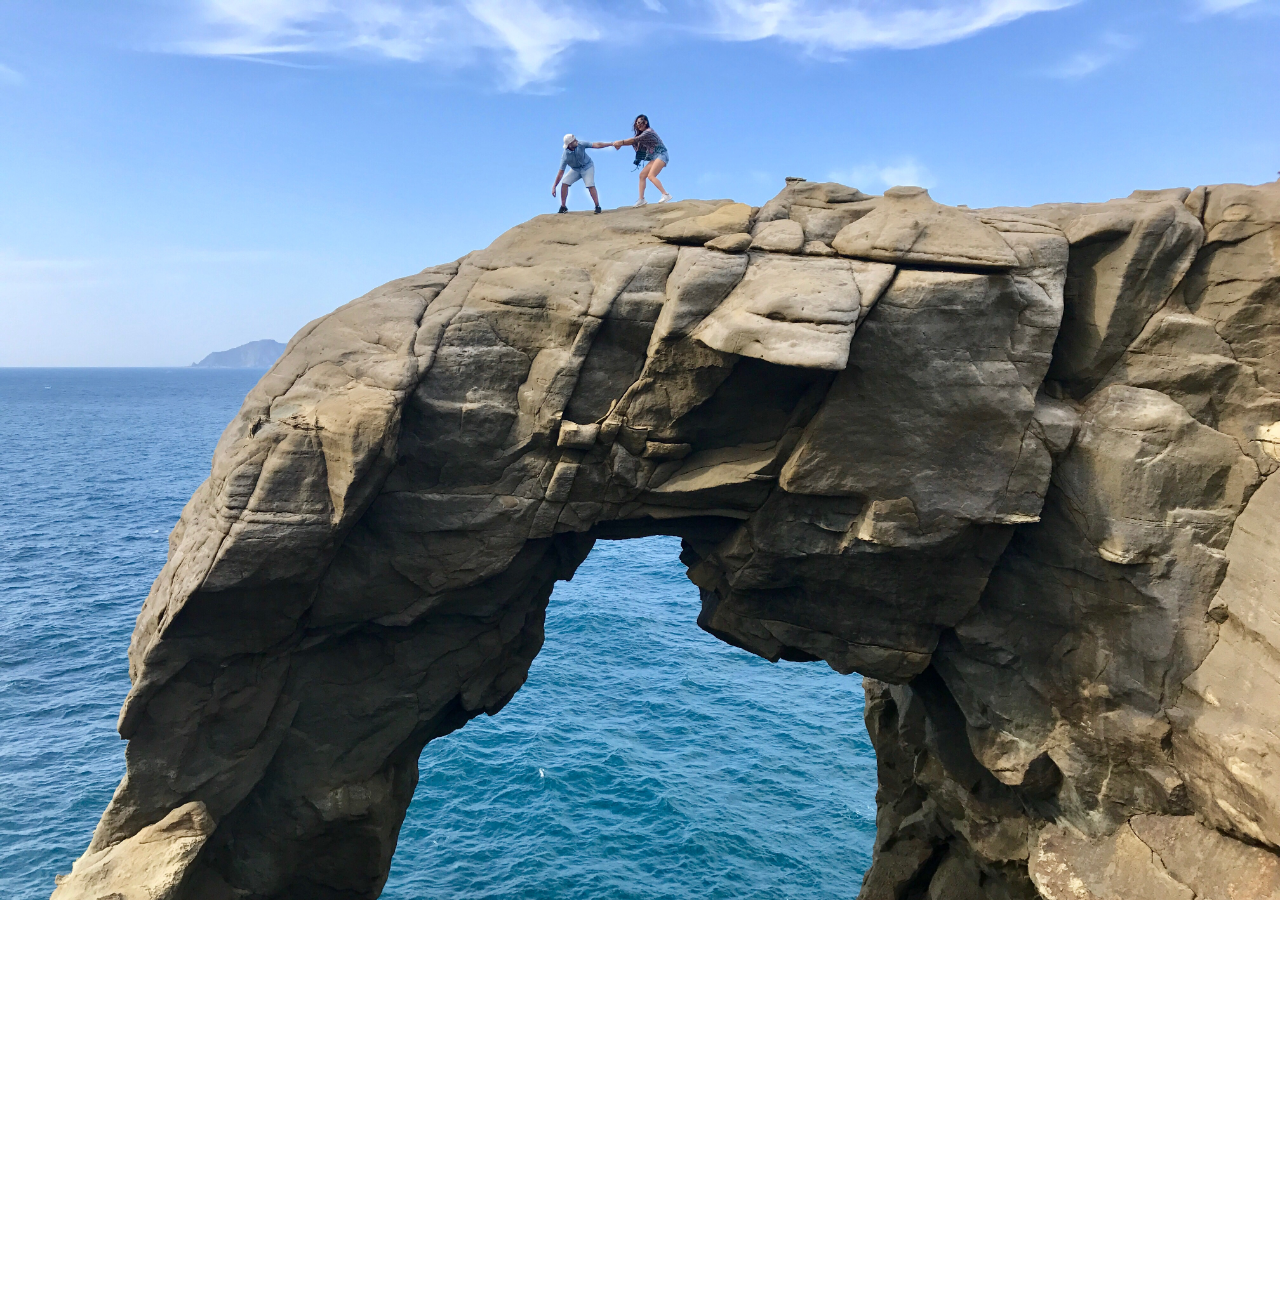
<file: SiZuKi.html>
<!DOCTYPE HTML>
<html>
	<head>
	<meta charset="utf-8">
	<meta name="viewport" content="width=device-width, initial-scale=1.0">
	<title>SiZuKi</title>
	<meta name="description" content="Understanding the Test of Time!" />
	<meta name="keywords" content="SiZuKi, Zubair, SiHan, Kiki" />
	<meta name="author" content="Zubair Ahsan" />

	<!-- Open Graph Meta Data -->
	<meta property="og:type" content="website">
	<meta property="og:locale" content="en_US">
	<meta property="og:locale:alternate" content="zh_CN">

	<meta property="og:site_name" content="Zubair Ahsan">
	<meta property="og:title" content="To Live is To Love">
	<meta property="og:description" content="Understanding the Test of Time!">
	<meta property="og:url" content="https://zubairahsan.com/SiZuKi">

	<meta property="og:image" content="images/landing_page_1.jpg">
	<meta property="og:image:secure_url" content="images/landing_page_1.jpg">
	<meta property="og:image:type" content="image/gif">
	<meta property="og:image:width" content="400">
	<meta property="og:image:height" content="190">
	<meta property="og:image:alt" content="Profile Banner">

	<meta property="og:video" content="">
	<meta property="og:video:secure_url" content="">
	<meta property="og:video:type" content="video/mp4">
	<meta property="og:video:width" content="400">
	<meta property="og:video:height" content="300">

	<meta property="fb:app_id" content="">

	<meta name="twitter:card" content="summary">
	<meta name="twitter:site" content="@ZubairAhsan">
	<meta name="twitter:creator" content="@ZubairAhsan">
	<meta name="twitter:title" content="Zubair Ahsan">
	<meta name="twitter:description" content="To Live is To Love">
	<meta name="twitter:url" content="https://zubairahsan.com/SiZuKi">
	<meta name="twitter:image" content="images/landing_page_1.jpg">

	<!-- Animate.css -->
	<link rel="stylesheet" href="css/animate.css">
	<!-- Icomoon Icon Fonts-->
	<link rel="stylesheet" href="css/icomoon.css">
	<!-- Bootstrap  -->
	<link rel="stylesheet" href="css/bootstrap.css">

	<!-- Magnific Popup -->
	<link rel="stylesheet" href="css/magnific-popup.css">

	<!-- Owl Carousel  -->
	<link rel="stylesheet" href="css/owl.carousel.min.css">
	<link rel="stylesheet" href="css/owl.theme.default.min.css">

	<!-- Theme style  -->
	<link rel="stylesheet" href="css/style.css">

	<!-- Modernizr JS -->
	<script src="js/modernizr-2.6.2.min.js"></script>
	
	<script src="js/countup.js"></script>

	</head>
	<body>
	<div class="gtco-loader"></div>

	<div id="page">
	<!-- <nav class="gtco-nav" role="navigation">
		<div class="gtco-container">
			<div class="row">
				<div class="col-xs-2">
					<div id="gtco-logo"><a href="index.html">Oxygen.</a></div>
				</div>
				<div class="col-xs-8 text-center menu-1">
					<ul>
						<li class="active"><a href="index.html">Home</a></li>
						<li><a href="about.html">About</a></li>
						<li class="has-dropdown">
							<a href="services.html">Services</a>
							<ul class="dropdown">
								<li><a href="#">Web Design</a></li>
								<li><a href="#">eCommerce</a></li>
								<li><a href="#">Branding</a></li>
								<li><a href="#">API</a></li>
							</ul>
						</li>
						<li class="has-dropdown">
							<a href="#">Tools</a>
							<ul class="dropdown">
								<li><a href="#">HTML5</a></li>
								<li><a href="#">CSS3</a></li>
								<li><a href="#">Sass</a></li>
								<li><a href="#">jQuery</a></li>
							</ul>
						</li>
						<li><a href="contact.html">Contact</a></li>
					</ul>
				</div>
				<div class="col-xs-2 text-right hidden-xs menu-2">
					<ul>
						<li class="btn-cta"><a href="#"><span>Login</span></a></li>
					</ul>
				</div>
			</div>

		</div>
	</nav> -->

	<header id="gtco-header" class="gtco-cover" role="banner" style="background-image:url(images/landing_page_1.jpg);">
		<div class="gtco-container">
			<div class="row">
				<div class="col-md-8 col-md-offset-2 text-center">
					<div class="display-t">
						<div class="display-tc animate-box" data-animate-effect="fadeIn">
							<h1>SiZuKi</h1>
							<div id="gtco-counter" class="gtco-bg">
									<div class="animate-box">
										<div class="feature-center">
											<span class="icon">
												<i class="icon-clock"></i>
											</span>
											<span id="days" class="counter js-counter" data-from="0" data-to="" data-speed="5000" data-refresh-interval="50"></span>
											<span class="counter-label">Days Together</span>
										</div>
									</div>
							</div>
						</div>
					</div>
				</div>
			</div>
		</div>
	</header>


	<div id="gtco-features">
		<div class="gtco-container">
			<div class="row">
				<!-- <div class="col-md-4 col-sm-4">
					<div class="feature-center animate-box" data-animate-effect="fadeIn">
						<span class="icon">
							<i class="icon-eye"></i>
						</span>
						<h3>Retina Ready</h3>
						<p>Dignissimos asperiores vitae velit veniam totam fuga molestias accusamus alias autem provident. Odit ab aliquam dolor eius.</p>
						<p><a href="#" class="btn btn-primary">Learn More</a></p>
					</div>
				</div> -->
				<div class="col-md-12 col-sm-12">
					<div class="feature-center animate-box" data-animate-effect="fadeIn">
						<span class="icon">
							<i class="icon-command"></i>
						</span>
						<h3>Relationships</h3>
						<p>Understanding the Test of Time</p>
						<!-- <p><a href="#" class="btn btn-primary">Learn More</a></p> -->
					</div>
				</div>
				<!-- <div class="col-md-4 col-sm-4">
					<div class="feature-center animate-box" data-animate-effect="fadeIn">
						<span class="icon">
							<i class="icon-power"></i>
						</span>
						<h3>Web Starter</h3>
						<p>Dignissimos asperiores vitae velit veniam totam fuga molestias accusamus alias autem provident. Odit ab aliquam dolor eius.</p>
						<p><a href="#" class="btn btn-primary">Learn More</a></p>
					</div>
				</div> -->
			</div>
		</div>
	</div>

	<!-- <div id="gtco-features-2">
		<div class="gtco-container">
			<div class="row">
				<div class="col-md-8 col-md-offset-2 text-center gtco-heading">
					<h2>Why Choose Us</h2>
					<p>Dignissimos asperiores vitae velit veniam totam fuga molestias accusamus alias autem provident. Odit ab aliquam dolor eius.</p>
				</div>
			</div>
			<div class="row">
				<div class="col-md-6">
					<div class="feature-left animate-box" data-animate-effect="fadeInLeft">
						<span class="icon">
							<i class="icon-check"></i>
						</span>
						<div class="feature-copy">
							<h3>Retina Ready</h3>
							<p>Facilis ipsum reprehenderit nemo molestias. Aut cum mollitia reprehenderit. Eos cumque dicta adipisci architecto culpa amet.</p>
						</div>
					</div>

					<div class="feature-left animate-box" data-animate-effect="fadeInLeft">
						<span class="icon">
							<i class="icon-check"></i>
						</span>
						<div class="feature-copy">
							<h3>Fully Responsive</h3>
							<p>Facilis ipsum reprehenderit nemo molestias. Aut cum mollitia reprehenderit. Eos cumque dicta adipisci architecto culpa amet.</p>
						</div>
					</div>

					<div class="feature-left animate-box" data-animate-effect="fadeInLeft">
						<span class="icon">
							<i class="icon-check"></i>
						</span>
						<div class="feature-copy">
							<h3>Ready To Use</h3>
							<p>Facilis ipsum reprehenderit nemo molestias. Aut cum mollitia reprehenderit. Eos cumque dicta adipisci architecto culpa amet.</p>
						</div>
					</div>

				</div>

				<div class="col-md-6">
					<div class="gtco-video gtco-bg" style="background-image: url(images/img_1.jpg); ">
						<a href="https://vimeo.com/channels/staffpicks/93951774" class="popup-vimeo"><i class="icon-video2"></i></a>
						<div class="overlay"></div>
					</div>
				</div>
			</div>
		</div>
	</div> -->

	<!-- <div id="gtco-counter" class="gtco-bg gtco-counter" style="background-image:url(images/landing_page_1.jpg);">
		<div class="gtco-container">
			<div class="row">
				<div class="display-t">
					<div class="display-tc">

						<div class="col-md-12 col-sm-12 animate-box">
							<div class="feature-center">
								<span class="icon">
									<i class="icon-clock"></i>
								</span>

								<span id="days" class="counter js-counter" data-from="0" data-to="" data-speed="5000" data-refresh-interval="50">1</span>

							</div>
						</div>
					</div>
				</div>
			</div>
		</div>
	</div> -->


	</div>

	<div class="gototop js-top">
		<a href="#" class="js-gotop"><i class="icon-arrow-up"></i></a>
	</div>

	<!-- jQuery -->
	<script src="/js/jquery.min.js"></script>
	<!-- jQuery Easing -->
	<script src="/js/jquery.easing.1.3.js"></script>
	<!-- Bootstrap -->
	<script src="/js/bootstrap.min.js"></script>
	<!-- Waypoints -->
	<script src="/js/jquery.waypoints.min.js"></script>
	<!-- Carousel -->
	<script src="/js/owl.carousel.min.js"></script>
	<!-- countTo -->
	<script src="/js/jquery.countTo.js"></script>
	<!-- Magnific Popup -->
	<script src="/js/jquery.magnific-popup.min.js"></script>
	<script src="/js/magnific-popup-options.js"></script>
	<!-- Main -->
	<script src="/js/main.js"></script>

	</body>
</html>
</file>
<file: css/icomoon.css>
@font-face {
  font-family: 'icomoon';
  src:  url('../fonts/icomoon/icomoon.eot?6iuir');
  src:  url('../fonts/icomoon/icomoon.eot?6iuir#iefix') format('embedded-opentype'),
    url('../fonts/icomoon/icomoon.ttf?6iuir') format('truetype'),
    url('../fonts/icomoon/icomoon.woff?6iuir') format('woff'),
    url('../fonts/icomoon/icomoon.svg?6iuir#icomoon') format('svg');
  font-weight: normal;
  font-style: normal;
}

[class^="icon-"], [class*=" icon-"] {
  /* use !important to prevent issues with browser extensions that change fonts */
  font-family: 'icomoon' !important;
  speak: none;
  font-style: normal;
  font-weight: normal;
  font-variant: normal;
  text-transform: none;
  line-height: 1;

  /* Better Font Rendering =========== */
  -webkit-font-smoothing: antialiased;
  -moz-osx-font-smoothing: grayscale;
}

.icon-eye:before {
  content: "\e000";
}
.icon-paper-clip:before {
  content: "\e001";
}
.icon-mail:before {
  content: "\e002";
}
.icon-toggle:before {
  content: "\e003";
}
.icon-layout:before {
  content: "\e004";
}
.icon-link:before {
  content: "\e005";
}
.icon-bell:before {
  content: "\e006";
}
.icon-lock:before {
  content: "\e007";
}
.icon-unlock:before {
  content: "\e008";
}
.icon-ribbon:before {
  content: "\e009";
}
.icon-image:before {
  content: "\e010";
}
.icon-signal:before {
  content: "\e011";
}
.icon-target:before {
  content: "\e012";
}
.icon-clipboard:before {
  content: "\e013";
}
.icon-clock:before {
  content: "\e014";
}
.icon-watch:before {
  content: "\e015";
}
.icon-air-play:before {
  content: "\e016";
}
.icon-camera:before {
  content: "\e017";
}
.icon-video:before {
  content: "\e018";
}
.icon-disc:before {
  content: "\e019";
}
.icon-printer:before {
  content: "\e020";
}
.icon-monitor:before {
  content: "\e021";
}
.icon-server:before {
  content: "\e022";
}
.icon-cog:before {
  content: "\e023";
}
.icon-heart:before {
  content: "\e024";
}
.icon-paragraph:before {
  content: "\e025";
}
.icon-align-justify:before {
  content: "\e026";
}
.icon-align-left:before {
  content: "\e027";
}
.icon-align-center:before {
  content: "\e028";
}
.icon-align-right:before {
  content: "\e029";
}
.icon-book:before {
  content: "\e030";
}
.icon-layers:before {
  content: "\e031";
}
.icon-stack:before {
  content: "\e032";
}
.icon-stack-2:before {
  content: "\e033";
}
.icon-paper:before {
  content: "\e034";
}
.icon-paper-stack:before {
  content: "\e035";
}
.icon-search:before {
  content: "\e036";
}
.icon-zoom-in:before {
  content: "\e037";
}
.icon-zoom-out:before {
  content: "\e038";
}
.icon-reply:before {
  content: "\e039";
}
.icon-circle-plus:before {
  content: "\e040";
}
.icon-circle-minus:before {
  content: "\e041";
}
.icon-circle-check:before {
  content: "\e042";
}
.icon-circle-cross:before {
  content: "\e043";
}
.icon-square-plus:before {
  content: "\e044";
}
.icon-square-minus:before {
  content: "\e045";
}
.icon-square-check:before {
  content: "\e046";
}
.icon-square-cross:before {
  content: "\e047";
}
.icon-microphone:before {
  content: "\e048";
}
.icon-record:before {
  content: "\e049";
}
.icon-skip-back:before {
  content: "\e050";
}
.icon-rewind:before {
  content: "\e051";
}
.icon-play:before {
  content: "\e052";
}
.icon-pause:before {
  content: "\e053";
}
.icon-stop:before {
  content: "\e054";
}
.icon-fast-forward:before {
  content: "\e055";
}
.icon-skip-forward:before {
  content: "\e056";
}
.icon-shuffle:before {
  content: "\e057";
}
.icon-repeat:before {
  content: "\e058";
}
.icon-folder:before {
  content: "\e059";
}
.icon-umbrella:before {
  content: "\e060";
}
.icon-moon:before {
  content: "\e061";
}
.icon-thermometer:before {
  content: "\e062";
}
.icon-drop:before {
  content: "\e063";
}
.icon-sun:before {
  content: "\e064";
}
.icon-cloud:before {
  content: "\e065";
}
.icon-cloud-upload:before {
  content: "\e066";
}
.icon-cloud-download:before {
  content: "\e067";
}
.icon-upload:before {
  content: "\e068";
}
.icon-download:before {
  content: "\e069";
}
.icon-location:before {
  content: "\e070";
}
.icon-location-2:before {
  content: "\e071";
}
.icon-map:before {
  content: "\e072";
}
.icon-battery:before {
  content: "\e073";
}
.icon-head:before {
  content: "\e074";
}
.icon-briefcase:before {
  content: "\e075";
}
.icon-speech-bubble:before {
  content: "\e076";
}
.icon-anchor:before {
  content: "\e077";
}
.icon-globe:before {
  content: "\e078";
}
.icon-box:before {
  content: "\e079";
}
.icon-reload:before {
  content: "\e080";
}
.icon-share:before {
  content: "\e081";
}
.icon-marquee:before {
  content: "\e082";
}
.icon-marquee-plus:before {
  content: "\e083";
}
.icon-marquee-minus:before {
  content: "\e084";
}
.icon-tag:before {
  content: "\e085";
}
.icon-power:before {
  content: "\e086";
}
.icon-command:before {
  content: "\e087";
}
.icon-alt:before {
  content: "\e088";
}
.icon-esc:before {
  content: "\e089";
}
.icon-bar-graph:before {
  content: "\e090";
}
.icon-bar-graph-2:before {
  content: "\e091";
}
.icon-pie-graph:before {
  content: "\e092";
}
.icon-star:before {
  content: "\e093";
}
.icon-arrow-left:before {
  content: "\e094";
}
.icon-arrow-right:before {
  content: "\e095";
}
.icon-arrow-up:before {
  content: "\e096";
}
.icon-arrow-down:before {
  content: "\e097";
}
.icon-volume:before {
  content: "\e098";
}
.icon-mute:before {
  content: "\e099";
}
.icon-content-right:before {
  content: "\e100";
}
.icon-content-left:before {
  content: "\e101";
}
.icon-grid:before {
  content: "\e102";
}
.icon-grid-2:before {
  content: "\e103";
}
.icon-columns:before {
  content: "\e104";
}
.icon-loader:before {
  content: "\e105";
}
.icon-bag:before {
  content: "\e106";
}
.icon-ban:before {
  content: "\e107";
}
.icon-flag:before {
  content: "\e108";
}
.icon-trash:before {
  content: "\e109";
}
.icon-expand:before {
  content: "\e110";
}
.icon-contract:before {
  content: "\e111";
}
.icon-maximize:before {
  content: "\e112";
}
.icon-minimize:before {
  content: "\e113";
}
.icon-plus:before {
  content: "\e114";
}
.icon-minus:before {
  content: "\e115";
}
.icon-check:before {
  content: "\e116";
}
.icon-cross:before {
  content: "\e117";
}
.icon-move:before {
  content: "\e118";
}
.icon-delete:before {
  content: "\e119";
}
.icon-menu:before {
  content: "\e120";
}
.icon-archive:before {
  content: "\e121";
}
.icon-inbox:before {
  content: "\e122";
}
.icon-outbox:before {
  content: "\e123";
}
.icon-file:before {
  content: "\e124";
}
.icon-file-add:before {
  content: "\e125";
}
.icon-file-subtract:before {
  content: "\e126";
}
.icon-help:before {
  content: "\e127";
}
.icon-open:before {
  content: "\e128";
}
.icon-ellipsis:before {
  content: "\e129";
}
.icon-add-to-list:before {
  content: "\e900";
}
.icon-classic-computer:before {
  content: "\e901";
}
.icon-controller-fast-backward:before {
  content: "\e902";
}
.icon-creative-commons-attribution:before {
  content: "\e903";
}
.icon-creative-commons-noderivs:before {
  content: "\e904";
}
.icon-creative-commons-noncommercial-eu:before {
  content: "\e905";
}
.icon-creative-commons-noncommercial-us:before {
  content: "\e906";
}
.icon-creative-commons-public-domain:before {
  content: "\e907";
}
.icon-creative-commons-remix:before {
  content: "\e908";
}
.icon-creative-commons-share:before {
  content: "\e909";
}
.icon-creative-commons-sharealike:before {
  content: "\e90a";
}
.icon-creative-commons:before {
  content: "\e90b";
}
.icon-document-landscape:before {
  content: "\e90c";
}
.icon-remove-user:before {
  content: "\e90d";
}
.icon-warning:before {
  content: "\e90e";
}
.icon-arrow-bold-down:before {
  content: "\e90f";
}
.icon-arrow-bold-left:before {
  content: "\e910";
}
.icon-arrow-bold-right:before {
  content: "\e911";
}
.icon-arrow-bold-up:before {
  content: "\e912";
}
.icon-arrow-down2:before {
  content: "\e913";
}
.icon-arrow-left2:before {
  content: "\e914";
}
.icon-arrow-long-down:before {
  content: "\e915";
}
.icon-arrow-long-left:before {
  content: "\e916";
}
.icon-arrow-long-right:before {
  content: "\e917";
}
.icon-arrow-long-up:before {
  content: "\e918";
}
.icon-arrow-right2:before {
  content: "\e919";
}
.icon-arrow-up2:before {
  content: "\e91a";
}
.icon-arrow-with-circle-down:before {
  content: "\e91b";
}
.icon-arrow-with-circle-left:before {
  content: "\e91c";
}
.icon-arrow-with-circle-right:before {
  content: "\e91d";
}
.icon-arrow-with-circle-up:before {
  content: "\e91e";
}
.icon-bookmark:before {
  content: "\e91f";
}
.icon-bookmarks:before {
  content: "\e920";
}
.icon-chevron-down:before {
  content: "\e921";
}
.icon-chevron-left:before {
  content: "\e922";
}
.icon-chevron-right:before {
  content: "\e923";
}
.icon-chevron-small-down:before {
  content: "\e924";
}
.icon-chevron-small-left:before {
  content: "\e925";
}
.icon-chevron-small-right:before {
  content: "\e926";
}
.icon-chevron-small-up:before {
  content: "\e927";
}
.icon-chevron-thin-down:before {
  content: "\e928";
}
.icon-chevron-thin-left:before {
  content: "\e929";
}
.icon-chevron-thin-right:before {
  content: "\e92a";
}
.icon-chevron-thin-up:before {
  content: "\e92b";
}
.icon-chevron-up:before {
  content: "\e92c";
}
.icon-chevron-with-circle-down:before {
  content: "\e92d";
}
.icon-chevron-with-circle-left:before {
  content: "\e92e";
}
.icon-chevron-with-circle-right:before {
  content: "\e92f";
}
.icon-chevron-with-circle-up:before {
  content: "\e930";
}
.icon-cloud2:before {
  content: "\e931";
}
.icon-controller-fast-forward:before {
  content: "\e932";
}
.icon-controller-jump-to-start:before {
  content: "\e933";
}
.icon-controller-next:before {
  content: "\e934";
}
.icon-controller-paus:before {
  content: "\e935";
}
.icon-controller-play:before {
  content: "\e936";
}
.icon-controller-record:before {
  content: "\e937";
}
.icon-controller-stop:before {
  content: "\e938";
}
.icon-controller-volume:before {
  content: "\e939";
}
.icon-dot-single:before {
  content: "\e93a";
}
.icon-dots-three-horizontal:before {
  content: "\e93b";
}
.icon-dots-three-vertical:before {
  content: "\e93c";
}
.icon-dots-two-horizontal:before {
  content: "\e93d";
}
.icon-dots-two-vertical:before {
  content: "\e93e";
}
.icon-download2:before {
  content: "\e93f";
}
.icon-emoji-flirt:before {
  content: "\e940";
}
.icon-flow-branch:before {
  content: "\e941";
}
.icon-flow-cascade:before {
  content: "\e942";
}
.icon-flow-line:before {
  content: "\e943";
}
.icon-flow-parallel:before {
  content: "\e944";
}
.icon-flow-tree:before {
  content: "\e945";
}
.icon-install:before {
  content: "\e946";
}
.icon-layers2:before {
  content: "\e947";
}
.icon-open-book:before {
  content: "\e948";
}
.icon-resize-100:before {
  content: "\e949";
}
.icon-resize-full-screen:before {
  content: "\e94a";
}
.icon-save:before {
  content: "\e94b";
}
.icon-select-arrows:before {
  content: "\e94c";
}
.icon-sound-mute:before {
  content: "\e94d";
}
.icon-sound:before {
  content: "\e94e";
}
.icon-trash2:before {
  content: "\e94f";
}
.icon-triangle-down:before {
  content: "\e950";
}
.icon-triangle-left:before {
  content: "\e951";
}
.icon-triangle-right:before {
  content: "\e952";
}
.icon-triangle-up:before {
  content: "\e953";
}
.icon-uninstall:before {
  content: "\e954";
}
.icon-upload-to-cloud:before {
  content: "\e955";
}
.icon-upload2:before {
  content: "\e956";
}
.icon-add-user:before {
  content: "\e957";
}
.icon-address:before {
  content: "\e958";
}
.icon-adjust:before {
  content: "\e959";
}
.icon-air:before {
  content: "\e95a";
}
.icon-aircraft-landing:before {
  content: "\e95b";
}
.icon-aircraft-take-off:before {
  content: "\e95c";
}
.icon-aircraft:before {
  content: "\e95d";
}
.icon-align-bottom:before {
  content: "\e95e";
}
.icon-align-horizontal-middle:before {
  content: "\e95f";
}
.icon-align-left2:before {
  content: "\e960";
}
.icon-align-right2:before {
  content: "\e961";
}
.icon-align-top:before {
  content: "\e962";
}
.icon-align-vertical-middle:before {
  content: "\e963";
}
.icon-archive2:before {
  content: "\e964";
}
.icon-area-graph:before {
  content: "\e965";
}
.icon-attachment:before {
  content: "\e966";
}
.icon-awareness-ribbon:before {
  content: "\e967";
}
.icon-back-in-time:before {
  content: "\e968";
}
.icon-back:before {
  content: "\e969";
}
.icon-bar-graph2:before {
  content: "\e96a";
}
.icon-battery2:before {
  content: "\e96b";
}
.icon-beamed-note:before {
  content: "\e96c";
}
.icon-bell2:before {
  content: "\e96d";
}
.icon-blackboard:before {
  content: "\e96e";
}
.icon-block:before {
  content: "\e96f";
}
.icon-book2:before {
  content: "\e970";
}
.icon-bowl:before {
  content: "\e971";
}
.icon-box2:before {
  content: "\e972";
}
.icon-briefcase2:before {
  content: "\e973";
}
.icon-browser:before {
  content: "\e974";
}
.icon-brush:before {
  content: "\e975";
}
.icon-bucket:before {
  content: "\e976";
}
.icon-cake:before {
  content: "\e977";
}
.icon-calculator:before {
  content: "\e978";
}
.icon-calendar:before {
  content: "\e979";
}
.icon-camera2:before {
  content: "\e97a";
}
.icon-ccw:before {
  content: "\e97b";
}
.icon-chat:before {
  content: "\e97c";
}
.icon-check2:before {
  content: "\e97d";
}
.icon-circle-with-cross:before {
  content: "\e97e";
}
.icon-circle-with-minus:before {
  content: "\e97f";
}
.icon-circle-with-plus:before {
  content: "\e980";
}
.icon-circle:before {
  content: "\e981";
}
.icon-circular-graph:before {
  content: "\e982";
}
.icon-clapperboard:before {
  content: "\e983";
}
.icon-clipboard2:before {
  content: "\e984";
}
.icon-clock2:before {
  content: "\e985";
}
.icon-code:before {
  content: "\e986";
}
.icon-cog2:before {
  content: "\e987";
}
.icon-colours:before {
  content: "\e988";
}
.icon-compass:before {
  content: "\e989";
}
.icon-copy:before {
  content: "\e98a";
}
.icon-credit-card:before {
  content: "\e98b";
}
.icon-credit:before {
  content: "\e98c";
}
.icon-cross2:before {
  content: "\e98d";
}
.icon-cup:before {
  content: "\e98e";
}
.icon-cw:before {
  content: "\e98f";
}
.icon-cycle:before {
  content: "\e990";
}
.icon-database:before {
  content: "\e991";
}
.icon-dial-pad:before {
  content: "\e992";
}
.icon-direction:before {
  content: "\e993";
}
.icon-document:before {
  content: "\e994";
}
.icon-documents:before {
  content: "\e995";
}
.icon-drink:before {
  content: "\e996";
}
.icon-drive:before {
  content: "\e997";
}
.icon-drop2:before {
  content: "\e998";
}
.icon-edit:before {
  content: "\e999";
}
.icon-email:before {
  content: "\e99a";
}
.icon-emoji-happy:before {
  content: "\e99b";
}
.icon-emoji-neutral:before {
  content: "\e99c";
}
.icon-emoji-sad:before {
  content: "\e99d";
}
.icon-erase:before {
  content: "\e99e";
}
.icon-eraser:before {
  content: "\e99f";
}
.icon-export:before {
  content: "\e9a0";
}
.icon-eye2:before {
  content: "\e9a1";
}
.icon-feather:before {
  content: "\e9a2";
}
.icon-flag2:before {
  content: "\e9a3";
}
.icon-flash:before {
  content: "\e9a4";
}
.icon-flashlight:before {
  content: "\e9a5";
}
.icon-flat-brush:before {
  content: "\e9a6";
}
.icon-folder-images:before {
  content: "\e9a7";
}
.icon-folder-music:before {
  content: "\e9a8";
}
.icon-folder-video:before {
  content: "\e9a9";
}
.icon-folder2:before {
  content: "\e9aa";
}
.icon-forward:before {
  content: "\e9ab";
}
.icon-funnel:before {
  content: "\e9ac";
}
.icon-game-controller:before {
  content: "\e9ad";
}
.icon-gauge:before {
  content: "\e9ae";
}
.icon-globe2:before {
  content: "\e9af";
}
.icon-graduation-cap:before {
  content: "\e9b0";
}
.icon-grid2:before {
  content: "\e9b1";
}
.icon-hair-cross:before {
  content: "\e9b2";
}
.icon-hand:before {
  content: "\e9b3";
}
.icon-heart-outlined:before {
  content: "\e9b4";
}
.icon-heart2:before {
  content: "\e9b5";
}
.icon-help-with-circle:before {
  content: "\e9b6";
}
.icon-help2:before {
  content: "\e9b7";
}
.icon-home:before {
  content: "\e9b8";
}
.icon-hour-glass:before {
  content: "\e9b9";
}
.icon-image-inverted:before {
  content: "\e9ba";
}
.icon-image2:before {
  content: "\e9bb";
}
.icon-images:before {
  content: "\e9bc";
}
.icon-inbox2:before {
  content: "\e9bd";
}
.icon-infinity:before {
  content: "\e9be";
}
.icon-info-with-circle:before {
  content: "\e9bf";
}
.icon-info:before {
  content: "\e9c0";
}
.icon-key:before {
  content: "\e9c1";
}
.icon-keyboard:before {
  content: "\e9c2";
}
.icon-lab-flask:before {
  content: "\e9c3";
}
.icon-landline:before {
  content: "\e9c4";
}
.icon-language:before {
  content: "\e9c5";
}
.icon-laptop:before {
  content: "\e9c6";
}
.icon-leaf:before {
  content: "\e9c7";
}
.icon-level-down:before {
  content: "\e9c8";
}
.icon-level-up:before {
  content: "\e9c9";
}
.icon-lifebuoy:before {
  content: "\e9ca";
}
.icon-light-bulb:before {
  content: "\e9cb";
}
.icon-light-down:before {
  content: "\e9cc";
}
.icon-light-up:before {
  content: "\e9cd";
}
.icon-line-graph:before {
  content: "\e9ce";
}
.icon-link2:before {
  content: "\e9cf";
}
.icon-list:before {
  content: "\e9d0";
}
.icon-location-pin:before {
  content: "\e9d1";
}
.icon-location2:before {
  content: "\e9d2";
}
.icon-lock-open:before {
  content: "\e9d3";
}
.icon-lock2:before {
  content: "\e9d4";
}
.icon-log-out:before {
  content: "\e9d5";
}
.icon-login:before {
  content: "\e9d6";
}
.icon-loop:before {
  content: "\e9d7";
}
.icon-magnet:before {
  content: "\e9d8";
}
.icon-magnifying-glass:before {
  content: "\e9d9";
}
.icon-mail2:before {
  content: "\e9da";
}
.icon-man:before {
  content: "\e9db";
}
.icon-map2:before {
  content: "\e9dc";
}
.icon-mask:before {
  content: "\e9dd";
}
.icon-medal:before {
  content: "\e9de";
}
.icon-megaphone:before {
  content: "\e9df";
}
.icon-menu2:before {
  content: "\e9e0";
}
.icon-message:before {
  content: "\e9e1";
}
.icon-mic:before {
  content: "\e9e2";
}
.icon-minus2:before {
  content: "\e9e3";
}
.icon-mobile:before {
  content: "\e9e4";
}
.icon-modern-mic:before {
  content: "\e9e5";
}
.icon-moon2:before {
  content: "\e9e6";
}
.icon-mouse:before {
  content: "\e9e7";
}
.icon-music:before {
  content: "\e9e8";
}
.icon-network:before {
  content: "\e9e9";
}
.icon-new-message:before {
  content: "\e9ea";
}
.icon-new:before {
  content: "\e9eb";
}
.icon-news:before {
  content: "\e9ec";
}
.icon-note:before {
  content: "\e9ed";
}
.icon-notification:before {
  content: "\e9ee";
}
.icon-old-mobile:before {
  content: "\e9ef";
}
.icon-old-phone:before {
  content: "\e9f0";
}
.icon-palette:before {
  content: "\e9f1";
}
.icon-paper-plane:before {
  content: "\e9f2";
}
.icon-pencil:before {
  content: "\e9f3";
}
.icon-phone:before {
  content: "\e9f4";
}
.icon-pie-chart:before {
  content: "\e9f5";
}
.icon-pin:before {
  content: "\e9f6";
}
.icon-plus2:before {
  content: "\e9f7";
}
.icon-popup:before {
  content: "\e9f8";
}
.icon-power-plug:before {
  content: "\e9f9";
}
.icon-price-ribbon:before {
  content: "\e9fa";
}
.icon-price-tag:before {
  content: "\e9fb";
}
.icon-print:before {
  content: "\e9fc";
}
.icon-progress-empty:before {
  content: "\e9fd";
}
.icon-progress-full:before {
  content: "\e9fe";
}
.icon-progress-one:before {
  content: "\e9ff";
}
.icon-progress-two:before {
  content: "\ea00";
}
.icon-publish:before {
  content: "\ea01";
}
.icon-quote:before {
  content: "\ea02";
}
.icon-radio:before {
  content: "\ea03";
}
.icon-reply-all:before {
  content: "\ea04";
}
.icon-reply2:before {
  content: "\ea05";
}
.icon-retweet:before {
  content: "\ea06";
}
.icon-rocket:before {
  content: "\ea07";
}
.icon-round-brush:before {
  content: "\ea08";
}
.icon-rss:before {
  content: "\ea09";
}
.icon-ruler:before {
  content: "\ea0a";
}
.icon-scissors:before {
  content: "\ea0b";
}
.icon-share-alternitive:before {
  content: "\ea0c";
}
.icon-share2:before {
  content: "\ea0d";
}
.icon-shareable:before {
  content: "\ea0e";
}
.icon-shield:before {
  content: "\ea0f";
}
.icon-shop:before {
  content: "\ea10";
}
.icon-shopping-bag:before {
  content: "\ea11";
}
.icon-shopping-basket:before {
  content: "\ea12";
}
.icon-shopping-cart:before {
  content: "\ea13";
}
.icon-shuffle2:before {
  content: "\ea14";
}
.icon-signal2:before {
  content: "\ea15";
}
.icon-sound-mix:before {
  content: "\ea16";
}
.icon-sports-club:before {
  content: "\ea17";
}
.icon-spreadsheet:before {
  content: "\ea18";
}
.icon-squared-cross:before {
  content: "\ea19";
}
.icon-squared-minus:before {
  content: "\ea1a";
}
.icon-squared-plus:before {
  content: "\ea1b";
}
.icon-star-outlined:before {
  content: "\ea1c";
}
.icon-star2:before {
  content: "\ea1d";
}
.icon-stopwatch:before {
  content: "\ea1e";
}
.icon-suitcase:before {
  content: "\ea1f";
}
.icon-swap:before {
  content: "\ea20";
}
.icon-sweden:before {
  content: "\ea21";
}
.icon-switch:before {
  content: "\ea22";
}
.icon-tablet:before {
  content: "\ea23";
}
.icon-tag2:before {
  content: "\ea24";
}
.icon-text-document-inverted:before {
  content: "\ea25";
}
.icon-text-document:before {
  content: "\ea26";
}
.icon-text:before {
  content: "\ea27";
}
.icon-thermometer2:before {
  content: "\ea28";
}
.icon-thumbs-down:before {
  content: "\ea29";
}
.icon-thumbs-up:before {
  content: "\ea2a";
}
.icon-thunder-cloud:before {
  content: "\ea2b";
}
.icon-ticket:before {
  content: "\ea2c";
}
.icon-time-slot:before {
  content: "\ea2d";
}
.icon-tools:before {
  content: "\ea2e";
}
.icon-traffic-cone:before {
  content: "\ea2f";
}
.icon-tree:before {
  content: "\ea30";
}
.icon-trophy:before {
  content: "\ea31";
}
.icon-tv:before {
  content: "\ea32";
}
.icon-typing:before {
  content: "\ea33";
}
.icon-unread:before {
  content: "\ea34";
}
.icon-untag:before {
  content: "\ea35";
}
.icon-user:before {
  content: "\ea36";
}
.icon-users:before {
  content: "\ea37";
}
.icon-v-card:before {
  content: "\ea38";
}
.icon-video2:before {
  content: "\ea39";
}
.icon-vinyl:before {
  content: "\ea3a";
}
.icon-voicemail:before {
  content: "\ea3b";
}
.icon-wallet:before {
  content: "\ea3c";
}
.icon-water:before {
  content: "\ea3d";
}
.icon-px-with-circle:before {
  content: "\ea3e";
}
.icon-px:before {
  content: "\ea3f";
}
.icon-basecamp:before {
  content: "\ea40";
}
.icon-behance:before {
  content: "\ea41";
}
.icon-creative-cloud:before {
  content: "\ea42";
}
.icon-dropbox:before {
  content: "\ea43";
}
.icon-evernote:before {
  content: "\ea44";
}
.icon-flattr:before {
  content: "\ea45";
}
.icon-foursquare:before {
  content: "\ea46";
}
.icon-google-drive:before {
  content: "\ea47";
}
.icon-google-hangouts:before {
  content: "\ea48";
}
.icon-grooveshark:before {
  content: "\ea49";
}
.icon-icloud:before {
  content: "\ea4a";
}
.icon-mixi:before {
  content: "\ea4b";
}
.icon-onedrive:before {
  content: "\ea4c";
}
.icon-paypal:before {
  content: "\ea4d";
}
.icon-picasa:before {
  content: "\ea4e";
}
.icon-qq:before {
  content: "\ea4f";
}
.icon-rdio-with-circle:before {
  content: "\ea50";
}
.icon-renren:before {
  content: "\ea51";
}
.icon-scribd:before {
  content: "\ea52";
}
.icon-sina-weibo:before {
  content: "\ea53";
}
.icon-skype-with-circle:before {
  content: "\ea54";
}
.icon-skype:before {
  content: "\ea55";
}
.icon-slideshare:before {
  content: "\ea56";
}
.icon-smashing:before {
  content: "\ea57";
}
.icon-soundcloud:before {
  content: "\ea58";
}
.icon-spotify-with-circle:before {
  content: "\ea59";
}
.icon-spotify:before {
  content: "\ea5a";
}
.icon-swarm:before {
  content: "\ea5b";
}
.icon-vine-with-circle:before {
  content: "\ea5c";
}
.icon-vine:before {
  content: "\ea5d";
}
.icon-vk-alternitive:before {
  content: "\ea5e";
}
.icon-vk-with-circle:before {
  content: "\ea5f";
}
.icon-vk:before {
  content: "\ea60";
}
.icon-xing-with-circle:before {
  content: "\ea61";
}
.icon-xing:before {
  content: "\ea62";
}
.icon-yelp:before {
  content: "\ea63";
}
.icon-dribbble-with-circle:before {
  content: "\ea64";
}
.icon-dribbble:before {
  content: "\ea65";
}
.icon-facebook-with-circle:before {
  content: "\ea66";
}
.icon-facebook:before {
  content: "\ea67";
}
.icon-flickr-with-circle:before {
  content: "\ea68";
}
.icon-flickr:before {
  content: "\ea69";
}
.icon-github-with-circle:before {
  content: "\ea6a";
}
.icon-github:before {
  content: "\ea6b";
}
.icon-google-with-circle:before {
  content: "\ea6c";
}
.icon-google:before {
  content: "\ea6d";
}
.icon-instagram-with-circle:before {
  content: "\ea6e";
}
.icon-instagram:before {
  content: "\ea6f";
}
.icon-lastfm-with-circle:before {
  content: "\ea70";
}
.icon-lastfm:before {
  content: "\ea71";
}
.icon-linkedin-with-circle:before {
  content: "\ea72";
}
.icon-linkedin:before {
  content: "\ea73";
}
.icon-pinterest-with-circle:before {
  content: "\ea74";
}
.icon-pinterest:before {
  content: "\ea75";
}
.icon-rdio:before {
  content: "\ea76";
}
.icon-stumbleupon-with-circle:before {
  content: "\ea77";
}
.icon-stumbleupon:before {
  content: "\ea78";
}
.icon-tumblr-with-circle:before {
  content: "\ea79";
}
.icon-tumblr:before {
  content: "\ea7a";
}
.icon-twitter-with-circle:before {
  content: "\ea7b";
}
.icon-twitter:before {
  content: "\ea7c";
}
.icon-vimeo-with-circle:before {
  content: "\ea7d";
}
.icon-vimeo:before {
  content: "\ea7e";
}
.icon-youtube-with-circle:before {
  content: "\ea7f";
}
.icon-youtube:before {
  content: "\ea80";
}
</file>
<file: css/style.css>
@font-face {
  font-family: 'icomoon';
  src: url("../fonts/icomoon/icomoon.eot?srf3rx");
  src: url("../fonts/icomoon/icomoon.eot?srf3rx#iefix") format("embedded-opentype"), url("../fonts/icomoon/icomoon.ttf?srf3rx") format("truetype"), url("../fonts/icomoon/icomoon.woff?srf3rx") format("woff"), url("../fonts/icomoon/icomoon.svg?srf3rx#icomoon") format("svg");
  font-weight: normal;
  font-style: normal;
}
/* =======================================================
*
* 	Template Style
*
* ======================================================= */
body {
  font-family: "Work Sans", Arial, sans-serif;
  font-weight: 400;
  font-size: 16px;
  line-height: 1.7;
  color: #828282;
  background: #fff;
}

#page {
  position: relative;
  overflow-x: hidden;
  width: 100%;
  height: 100%;
  -webkit-transition: 0.5s;
  -o-transition: 0.5s;
  transition: 0.5s;
}
.offcanvas #page {
  overflow: hidden;
  position: absolute;
}
.offcanvas #page:after {
  -webkit-transition: 2s;
  -o-transition: 2s;
  transition: 2s;
  position: absolute;
  top: 0;
  right: 0;
  bottom: 0;
  left: 0;
  z-index: 101;
  background: rgba(0, 0, 0, 0.7);
  content: "";
}

a {
  color: #52d3aa;
  -webkit-transition: 0.5s;
  -o-transition: 0.5s;
  transition: 0.5s;
}
a:hover, a:active, a:focus {
  color: #52d3aa;
  outline: none;
  text-decoration: none;
}

p {
  margin-bottom: 20px;
}

h1, h2, h3, h4, h5, h6, figure {
  color: #000;
  font-family: "Work Sans", Arial, sans-serif;
  font-weight: 400;
  /* margin: 0 0 20px 0; */
}

::-webkit-selection {
  color: #fff;
  background: #52d3aa;
}

::-moz-selection {
  color: #fff;
  background: #52d3aa;
}

::selection {
  color: #fff;
  background: #52d3aa;
}

.gtco-container {
  max-width: 1140px;
  position: relative;
  margin: 0 auto;
  padding-left: 15px;
  padding-right: 15px;
}

.gtco-nav {
  position: absolute;
  top: 0;
  margin: 0;
  padding: 0;
  width: 100%;
  padding: 40px 0;
  z-index: 1001;
}
@media screen and (max-width: 768px) {
  .gtco-nav {
    padding: 20px 0;
  }
}
.gtco-nav #gtco-logo {
  font-size: 20px;
  margin: 0;
  padding: 0;
  text-transform: uppercase;
  font-weight: bold;
}
.gtco-nav a {
  padding: 5px 10px;
  color: #fff;
}
@media screen and (max-width: 768px) {
  .gtco-nav .menu-1, .gtco-nav .menu-2 {
    display: none;
  }
}
.gtco-nav ul {
  padding: 0;
  margin: 2px 0 0 0;
}
.gtco-nav ul li {
  padding: 0;
  margin: 0;
  list-style: none;
  display: inline;
}
.gtco-nav ul li a {
  font-size: 14px;
  padding: 30px 10px;
  text-transform: uppercase;
  color: rgba(255, 255, 255, 0.5);
  -webkit-transition: 0.5s;
  -o-transition: 0.5s;
  transition: 0.5s;
}
.gtco-nav ul li a:hover, .gtco-nav ul li a:focus, .gtco-nav ul li a:active {
  color: white;
}
.gtco-nav ul li.has-dropdown {
  position: relative;
}
.gtco-nav ul li.has-dropdown .dropdown {
  width: 130px;
  -webkit-box-shadow: 0px 14px 33px -9px rgba(0, 0, 0, 0.75);
  -moz-box-shadow: 0px 14px 33px -9px rgba(0, 0, 0, 0.75);
  box-shadow: 0px 14px 33px -9px rgba(0, 0, 0, 0.75);
  z-index: 1002;
  visibility: hidden;
  opacity: 0;
  position: absolute;
  top: 40px;
  left: 0;
  text-align: left;
  background: #fff;
  padding: 20px;
  -webkit-border-radius: 4px;
  -moz-border-radius: 4px;
  -ms-border-radius: 4px;
  border-radius: 4px;
  -webkit-transition: 0s;
  -o-transition: 0s;
  transition: 0s;
}
.gtco-nav ul li.has-dropdown .dropdown:before {
  bottom: 100%;
  left: 40px;
  border: solid transparent;
  content: " ";
  height: 0;
  width: 0;
  position: absolute;
  pointer-events: none;
  border-bottom-color: #fff;
  border-width: 8px;
  margin-left: -8px;
}
.gtco-nav ul li.has-dropdown .dropdown li {
  display: block;
  margin-bottom: 7px;
}
.gtco-nav ul li.has-dropdown .dropdown li:last-child {
  margin-bottom: 0;
}
.gtco-nav ul li.has-dropdown .dropdown li a {
  padding: 2px 0;
  display: block;
  color: #999999;
  line-height: 1.2;
  text-transform: none;
  font-size: 15px;
}
.gtco-nav ul li.has-dropdown .dropdown li a:hover {
  color: #000;
}
.gtco-nav ul li.has-dropdown:hover a, .gtco-nav ul li.has-dropdown:focus a {
  color: #fff;
}
.gtco-nav ul li.btn-cta a {
  color: #52d3aa;
}
.gtco-nav ul li.btn-cta a span {
  background: #fff;
  padding: 4px 20px;
  display: -moz-inline-stack;
  display: inline-block;
  zoom: 1;
  *display: inline;
  -webkit-transition: 0.3s;
  -o-transition: 0.3s;
  transition: 0.3s;
  -webkit-border-radius: 100px;
  -moz-border-radius: 100px;
  -ms-border-radius: 100px;
  border-radius: 100px;
}
.gtco-nav ul li.btn-cta a:hover span {
  -webkit-box-shadow: 0px 14px 20px -9px rgba(0, 0, 0, 0.75);
  -moz-box-shadow: 0px 14px 20px -9px rgba(0, 0, 0, 0.75);
  box-shadow: 0px 14px 20px -9px rgba(0, 0, 0, 0.75);
}
.gtco-nav ul li.active > a {
  color: #fff !important;
}

#gtco-header,
#gtco-counter,
.gtco-bg {
  background-size: cover;
  background-position: top center;
  background-repeat: no-repeat;
  position: relative;
}

.gtco-bg {
  background-position: center center;
  width: 100%;
  float: left;
  position: relative;
}

.gtco-video {
  height: 450px;
  overflow: hidden;
  -webkit-border-radius: 7px;
  -moz-border-radius: 7px;
  -ms-border-radius: 7px;
  border-radius: 7px;
}
.gtco-video a {
  z-index: 1001;
  position: absolute;
  top: 50%;
  left: 50%;
  margin-top: -45px;
  margin-left: -45px;
  width: 90px;
  height: 90px;
  display: table;
  text-align: center;
  background: #fff;
  -webkit-box-shadow: 0px 14px 30px -15px rgba(0, 0, 0, 0.75);
  -moz-box-shadow: 0px 14px 30px -15px rgba(0, 0, 0, 0.75);
  box-shadow: 0px 14px 30px -15px rgba(0, 0, 0, 0.75);
  -webkit-border-radius: 50%;
  -moz-border-radius: 50%;
  -ms-border-radius: 50%;
  border-radius: 50%;
}
.gtco-video a i {
  text-align: center;
  display: table-cell;
  vertical-align: middle;
  font-size: 40px;
}
.gtco-video .overlay {
  position: absolute;
  top: 0;
  left: 0;
  right: 0;
  bottom: 0;
  background: rgba(0, 0, 0, 0.5);
  -webkit-transition: 0.5s;
  -o-transition: 0.5s;
  transition: 0.5s;
}
.gtco-video:hover .overlay {
  background: rgba(0, 0, 0, 0.7);
}
.gtco-video:hover a {
  position: relative;
  -webkit-transform: scale(1.2);
  -moz-transform: scale(1.2);
  -ms-transform: scale(1.2);
  -o-transform: scale(1.2);
  transform: scale(1.2);
}

.gtco-cover {
  height: 900px;
  background-size: cover;
  background-position: top center;
  background-repeat: no-repeat;
  position: relative;
  width: 100%;
}
.gtco-cover .overlay {
  z-index: 1;
  position: absolute;
  bottom: 0;
  top: 0;
  left: 0;
  right: 0;
  background: rgba(0, 0, 0, 0.4);
}
.gtco-cover > .gtco-container {
  position: relative;
  z-index: 10;
}
@media screen and (max-width: 768px) {
  .gtco-cover {
    height: 600px;
  }
}
.gtco-cover .display-t,
.gtco-cover .display-tc {
  height: 900px;
  display: table;
  width: 100%;
}
@media screen and (max-width: 768px) {
  .gtco-cover .display-t,
  .gtco-cover .display-tc {
    height: 600px;
  }
}
.gtco-cover.gtco-cover-sm {
  height: 600px;
}
@media screen and (max-width: 768px) {
  .gtco-cover.gtco-cover-sm {
    height: 400px;
  }
}
.gtco-cover.gtco-cover-sm .display-t,
.gtco-cover.gtco-cover-sm .display-tc {
  height: 600px;
  display: table;
  width: 100%;
}
@media screen and (max-width: 768px) {
  .gtco-cover.gtco-cover-sm .display-t,
  .gtco-cover.gtco-cover-sm .display-tc {
    height: 400px;
  }
}

#gtco-counter {
  /* height: 500px; */
}
#gtco-counter .display-t,
#gtco-counter .display-tc {
  /* height: 500px; */
  display: table;
  width: 100%;
}
@media screen and (max-width: 768px) {
  #gtco-counter {
    /* height: inherit; */
    /* padding: 1em; */
  }
  #gtco-counter .display-t,
  #gtco-counter .display-tc {
    height: inherit;
  }
}

.gtco-staff {
  text-align: center;
  margin-bottom: 30px;
}
.gtco-staff img {
  width: 100px;
  margin-bottom: 20px;
  -webkit-border-radius: 50%;
  -moz-border-radius: 50%;
  -ms-border-radius: 50%;
  border-radius: 50%;
}
.gtco-staff h3 {
  font-size: 24px;
  margin-bottom: 5px;
}
.gtco-staff p {
  margin-bottom: 30px;
}
.gtco-staff .role {
  color: #bfbfbf;
  margin-bottom: 30px;
  font-weight: normal;
  display: block;
}

.gtco-social-icons {
  margin: 0;
  padding: 0;
}
.gtco-social-icons li {
  margin: 0;
  padding: 0;
  list-style: none;
  display: -moz-inline-stack;
  display: inline-block;
  zoom: 1;
  *display: inline;
}
.gtco-social-icons li a {
  display: -moz-inline-stack;
  display: inline-block;
  zoom: 1;
  *display: inline;
  color: #52d3aa;
  padding-left: 10px;
  padding-right: 10px;
}
.gtco-social-icons li a i {
  font-size: 20px;
}

.gtco-contact-info ul {
  padding: 0;
  margin: 0;
}
.gtco-contact-info ul li {
  padding: 0 0 0 50px;
  margin: 0 0 30px 0;
  list-style: none;
  position: relative;
}
.gtco-contact-info ul li:before {
  color: #52d3aa;
  position: absolute;
  left: 0;
  top: .05em;
  font-family: 'icomoon';
  speak: none;
  font-style: normal;
  font-weight: normal;
  font-variant: normal;
  text-transform: none;
  line-height: 1;
  /* Better Font Rendering =========== */
  -webkit-font-smoothing: antialiased;
  -moz-osx-font-smoothing: grayscale;
}
.gtco-contact-info ul li.address:before {
  font-size: 30px;
  content: "\e9d1";
}
.gtco-contact-info ul li.phone:before {
  font-size: 23px;
  content: "\e9f4";
}
.gtco-contact-info ul li.email:before {
  font-size: 23px;
  content: "\e9da";
}
.gtco-contact-info ul li.url:before {
  font-size: 23px;
  content: "\e9af";
}

form label {
  font-weight: normal !important;
}

#gtco-header .display-tc,
#gtco-counter .display-tc,
.gtco-cover .display-tc {
  display: table-cell !important;
  vertical-align: middle;
}
#gtco-header .display-tc h1, #gtco-header .display-tc h2,
#gtco-counter .display-tc h1,
#gtco-counter .display-tc h2,
.gtco-cover .display-tc h1,
.gtco-cover .display-tc h2 {
  margin: 0;
  padding: 0;
  color: white;
  text-transform: uppercase;
}
#gtco-header .display-tc h1,
#gtco-counter .display-tc h1,
.gtco-cover .display-tc h1 {
  margin-bottom: 0px;
  font-size: 70px;
  line-height: 1.5;
}
@media screen and (max-width: 768px) {
  #gtco-header .display-tc h1,
  #gtco-counter .display-tc h1,
  .gtco-cover .display-tc h1 {
    font-size: 40px;
  }
}
#gtco-header .display-tc h2,
#gtco-counter .display-tc h2,
.gtco-cover .display-tc h2 {
  font-size: 20px;
  line-height: 1.5;
  margin-bottom: 30px;
}
#gtco-header .display-tc .btn,
#gtco-counter .display-tc .btn,
.gtco-cover .display-tc .btn {
  padding: 15px 30px;
  background: #fff !important;
  color: #52d3aa;
  border: none !important;
  font-size: 18px;
  text-transform: uppercase;
}
#gtco-header .display-tc .btn:hover,
#gtco-counter .display-tc .btn:hover,
.gtco-cover .display-tc .btn:hover {
  background: #fff !important;
  -webkit-box-shadow: 0px 14px 30px -15px rgba(0, 0, 0, 0.75) !important;
  -moz-box-shadow: 0px 14px 30px -15px rgba(0, 0, 0, 0.75) !important;
  box-shadow: 0px 14px 30px -15px rgba(0, 0, 0, 0.75) !important;
}

#gtco-counter {
  text-align: center;
}
#gtco-counter .counter {
  font-size: 50px;
  /* margin-bottom: 10px; */
  color: #fff;
  font-weight: 100;
  display: block;
}
#gtco-counter .counter-label {
  margin-bottom: 0;
  text-transform: uppercase;
  color: rgba(255, 255, 255, 0.5);
  letter-spacing: .1em;
}
@media screen and (max-width: 768px) {
  #gtco-counter .feature-center {
    margin-bottom: 50px;
  }
}
#gtco-counter .icon {
  width: 70px;
  height: 70px;
  text-align: center;
  -webkit-box-shadow: 0px 14px 30px -15px rgba(0, 0, 0, 0.75);
  -moz-box-shadow: 0px 14px 30px -15px rgba(0, 0, 0, 0.75);
  box-shadow: 0px 14px 30px -15px rgba(0, 0, 0, 0.75);
  /* margin-bottom: 30px; */
}
#gtco-counter .icon i {
  height: 70px;
}
#gtco-counter .icon i:before {
  display: block;
  text-align: center;
  margin-left: 3px;
}

#gtco-features,
#gtco-features-2,
#gtco-testimonial,
#gtco-services,
#gtco-started,
#gtco-footer,
.gtco-section {
  padding: 7em 0;
  clear: both;
}
@media screen and (max-width: 768px) {
  #gtco-features,
  #gtco-features-2,
  #gtco-testimonial,
  #gtco-services,
  #gtco-started,
  #gtco-footer,
  .gtco-section {
    padding: 3em 0;
  }
}

#gtco-features-2 {
  background: #efefef;
  position: relative;
  float: left;
  width: 100%;
}

.feature-center {
  text-align: center;
  padding-left: 20px;
  padding-right: 20px;
  float: left;
  width: 100%;
  /* margin-bottom: 40px; */
}
@media screen and (max-width: 768px) {
  .feature-center {
    margin-bottom: 50px;
  }
}
.feature-center .icon {
  width: 90px;
  height: 90px;
  background: #efefef;
  display: table;
  text-align: center;
  margin: 0 auto 0px auto;
  -webkit-border-radius: 50%;
  -moz-border-radius: 50%;
  -ms-border-radius: 50%;
  border-radius: 50%;
}
.feature-center .icon i {
  display: table-cell;
  vertical-align: middle;
  height: 90px;
  font-size: 40px;
  line-height: 40px;
  color: #52d3aa;
}
.feature-center p, .feature-center h3 {
  /* margin-top: 30px; */
}
.feature-center h3 {
  text-transform: uppercase;
  font-size: 18px;
  color: #5d5d5d;
}

.feature-left {
  float: left;
  width: 100%;
  margin-bottom: 30px;
  position: relative;
}
.feature-left:last-child {
  margin-bottom: 0;
}
.feature-left .icon {
  float: left;
  margin-right: 5%;
  width: 54px;
  height: 54px;
  background: #fff;
  display: table;
  text-align: center;
  -webkit-box-shadow: 0px 14px 30px -15px rgba(0, 0, 0, 0.75);
  -moz-box-shadow: 0px 14px 30px -15px rgba(0, 0, 0, 0.75);
  box-shadow: 0px 14px 30px -15px rgba(0, 0, 0, 0.75);
  -webkit-border-radius: 50%;
  -moz-border-radius: 50%;
  -ms-border-radius: 50%;
  border-radius: 50%;
}
@media screen and (max-width: 768px) {
  .feature-left .icon {
    margin-right: 5%;
  }
}
.feature-left .icon i {
  display: table-cell;
  vertical-align: middle;
  font-size: 30px;
  color: #52d3aa;
}
.feature-left .feature-copy {
  float: left;
  width: 80%;
}
@media screen and (max-width: 768px) {
  .feature-left .feature-copy {
    width: 70%;
    float: left;
  }
}
.feature-left .feature-copy h3 {
  text-transform: uppercase;
  font-size: 18px;
  color: #5d5d5d;
  margin-bottom: 10px;
}

.gtco-heading {
  margin-bottom: 5em;
}
.gtco-heading.gtco-heading-sm {
  margin-bottom: 2em;
}
.gtco-heading h2 {
  font-size: 36px;
  margin-bottom: 10px;
  line-height: 1.5;
  font-weight: bold;
  color: #000;
}
.gtco-heading p {
  font-size: 18px;
  line-height: 1.5;
  color: #828282;
}

#gtco-testimonial {
  background: #efefef;
}
#gtco-testimonial .testimony-slide {
  text-align: center;
}
#gtco-testimonial .testimony-slide span {
  font-size: 12px;
  text-transform: uppercase;
  letter-spacing: 2px;
  font-weight: 700;
  display: block;
}
#gtco-testimonial .testimony-slide figure {
  margin-bottom: 10px;
  display: -moz-inline-stack;
  display: inline-block;
  zoom: 1;
  *display: inline;
}
#gtco-testimonial .testimony-slide figure img {
  width: 90px;
  -webkit-border-radius: 50%;
  -moz-border-radius: 50%;
  -ms-border-radius: 50%;
  border-radius: 50%;
}
#gtco-testimonial .testimony-slide blockquote {
  border: none;
  margin: 30px auto;
  width: 50%;
  position: relative;
  padding: 0;
}
@media screen and (max-width: 992px) {
  #gtco-testimonial .testimony-slide blockquote {
    width: 100%;
  }
}
#gtco-testimonial .arrow-thumb {
  position: absolute;
  top: 40%;
  display: block;
  width: 100%;
}
#gtco-testimonial .arrow-thumb a {
  font-size: 32px;
  color: #dadada;
}
#gtco-testimonial .arrow-thumb a:hover, #gtco-testimonial .arrow-thumb a:focus, #gtco-testimonial .arrow-thumb a:active {
  text-decoration: none;
}

.gtco-tabs .gtco-tab-nav {
  clear: both;
  margin: 0 0 3em 0;
  padding: 3px;
  float: left;
  width: 100%;
  background: #f2f2f2;
  -webkit-border-radius: 4px;
  -moz-border-radius: 4px;
  -ms-border-radius: 4px;
  border-radius: 4px;
}
.gtco-tabs .gtco-tab-nav li {
  float: left;
  margin: 0;
  padding: 0;
  width: 25%;
  text-align: center;
  list-style: none;
  display: -moz-inline-stack;
  display: inline-block;
  zoom: 1;
  *display: inline;
}
.gtco-tabs .gtco-tab-nav li .icon {
  font-size: 30px;
}
.gtco-tabs .gtco-tab-nav li a {
  padding: 20px;
  width: 100%;
  float: left;
  -webkit-border-radius: 4px;
  -moz-border-radius: 4px;
  -ms-border-radius: 4px;
  border-radius: 4px;
  color: #b3b3b3;
}
.gtco-tabs .gtco-tab-nav li a:hover {
  color: #4d4d4d;
}
.gtco-tabs .gtco-tab-nav li.active a {
  background: #fff;
  color: #52d3aa;
}
.gtco-tabs .gtco-tab-content-wrap {
  clear: both;
  position: relative;
  top: 70px;
}
.gtco-tabs .gtco-tab-content-wrap .tab-content {
  position: absolute;
  top: 0;
  left: 0;
  width: 100%;
  opacity: 0;
  visibility: hidden;
}
.gtco-tabs .gtco-tab-content-wrap .tab-content.active {
  opacity: 1;
  visibility: visible;
}
.gtco-tabs .icon-xlg {
  font-size: 400px;
  margin-bottom: 30px;
  text-align: center;
}
@media screen and (max-width: 768px) {
  .gtco-tabs .icon-xlg {
    font-size: 300px;
  }
}
@media screen and (max-width: 480px) {
  .gtco-tabs .icon-xlg {
    font-size: 200px;
  }
}
.gtco-tabs .icon-xlg i {
  color: #52d3aa;
}

#gtco-started {
  background: #4cc1bd;
  background: -moz-linear-gradient(-45deg, #4cc1bd 0%, #3f95ea 100%);
  background: -webkit-gradient(left top, right bottom, color-stop(0%, #4cc1bd), color-stop(100%, #3f95ea));
  background: -webkit-linear-gradient(-45deg, #4cc1bd 0%, #3f95ea 100%);
  background: -o-linear-gradient(-45deg, #4cc1bd 0%, #3f95ea 100%);
  background: -ms-linear-gradient(-45deg, #4cc1bd 0%, #3f95ea 100%);
  background: linear-gradient(135deg, #4cc1bd 0%, #3f95ea 100%);
  filter: progid:DXImageTransform.Microsoft.gradient( startColorstr='#4cc1bd', endColorstr='#3f95ea', GradientType=1 );
}
#gtco-started .gtco-heading h2 {
  color: #fff;
}
#gtco-started .form-control {
  background: rgba(255, 255, 255, 0.2);
  border: none !important;
  color: #fff;
  font-size: 16px !important;
  width: 100%;
  -webkit-transition: 0.5s;
  -o-transition: 0.5s;
  transition: 0.5s;
}
#gtco-started .form-control::-webkit-input-placeholder {
  color: #fff;
}
#gtco-started .form-control:-moz-placeholder {
  /* Firefox 18- */
  color: #fff;
}
#gtco-started .form-control::-moz-placeholder {
  /* Firefox 19+ */
  color: #fff;
}
#gtco-started .form-control:-ms-input-placeholder {
  color: #fff;
}
#gtco-started .form-control:focus {
  background: rgba(255, 255, 255, 0.3);
}
#gtco-started .btn {
  height: 54px;
  border: none !important;
  background: #52d3aa;
  color: #fff;
  font-size: 16px;
  text-transform: uppercase;
  font-weight: 400;
  padding-left: 50px;
  padding-right: 50px;
}
#gtco-started .form-inline .form-group {
  width: 100% !important;
  margin-bottom: 10px;
}
#gtco-started .form-inline .form-group .form-control {
  width: 100%;
}
#gtco-started .gtco-heading {
  margin-bottom: 30px;
}
#gtco-started .gtco-heading h2 {
  margin-bottom: 0;
}

#gtco-footer .gtco-footer-links {
  padding: 0;
  margin: 0;
}
#gtco-footer .gtco-footer-links li {
  padding: 0;
  margin: 0;
  list-style: none;
}
#gtco-footer .gtco-footer-links li a {
  color: #000;
  text-decoration: none;
}
#gtco-footer .gtco-footer-links li a:hover {
  text-decoration: underline;
}
#gtco-footer .gtco-widget {
  margin-bottom: 30px;
}
#gtco-footer .gtco-widget h3 {
  margin-bottom: 15px;
  font-weight: bold;
  font-size: 15px;
  letter-spacing: 2px;
  text-transform: uppercase;
}
@media screen and (max-width: 768px) {
  #gtco-footer .copyright .pull-left,
  #gtco-footer .copyright .pull-right {
    float: none !important;
    text-align: center;
  }
}
#gtco-footer .copyright .block {
  display: block;
}

.owl-carousel .owl-controls .owl-dot span {
  background: #e6e6e6;
}
.owl-carousel .owl-controls .owl-dot span:hover, .owl-carousel .owl-controls .owl-dot span:focus {
  background: #cccccc;
}
.owl-carousel .owl-controls .owl-dot:hover span, .owl-carousel .owl-controls .owl-dot:focus span {
  background: #cccccc;
}
.owl-carousel .owl-controls .owl-dot.active span {
  background: transparent;
  border: 2px solid #52d3aa;
}

#gtco-offcanvas {
  position: absolute;
  z-index: 1901;
  width: 270px;
  background: black;
  top: 0;
  right: 0;
  top: 0;
  bottom: 0;
  padding: 45px 40px 40px 40px;
  overflow-y: auto;
  display: none;
  -moz-transform: translateX(270px);
  -webkit-transform: translateX(270px);
  -ms-transform: translateX(270px);
  -o-transform: translateX(270px);
  transform: translateX(270px);
  -webkit-transition: 0.5s;
  -o-transition: 0.5s;
  transition: 0.5s;
}
.offcanvas #gtco-offcanvas {
  -moz-transform: translateX(0px);
  -webkit-transform: translateX(0px);
  -ms-transform: translateX(0px);
  -o-transform: translateX(0px);
  transform: translateX(0px);
}
#gtco-offcanvas a {
  color: rgba(255, 255, 255, 0.5);
}
#gtco-offcanvas a:hover {
  color: rgba(255, 255, 255, 0.8);
}
#gtco-offcanvas ul {
  padding: 0;
  margin: 0;
}
#gtco-offcanvas ul li {
  padding: 0;
  margin: 0;
  list-style: none;
}
#gtco-offcanvas ul li > ul {
  padding-left: 20px;
  display: none;
}
#gtco-offcanvas ul li.offcanvas-has-dropdown > a {
  display: block;
  position: relative;
}
#gtco-offcanvas ul li.offcanvas-has-dropdown > a:after {
  position: absolute;
  right: 0px;
  font-family: 'icomoon';
  speak: none;
  font-style: normal;
  font-weight: normal;
  font-variant: normal;
  text-transform: none;
  line-height: 1;
  /* Better Font Rendering =========== */
  -webkit-font-smoothing: antialiased;
  -moz-osx-font-smoothing: grayscale;
  content: "\e921";
  font-size: 20px;
  color: rgba(255, 255, 255, 0.2);
  -webkit-transition: 0.5s;
  -o-transition: 0.5s;
  transition: 0.5s;
}
#gtco-offcanvas ul li.offcanvas-has-dropdown.active a:after {
  -webkit-transform: rotate(-180deg);
  -moz-transform: rotate(-180deg);
  -ms-transform: rotate(-180deg);
  -o-transform: rotate(-180deg);
  transform: rotate(-180deg);
}

.uppercase {
  font-size: 14px;
  color: #000;
  margin-bottom: 10px;
  font-weight: 700;
  text-transform: uppercase;
}

.gototop {
  position: fixed;
  bottom: 20px;
  right: 20px;
  z-index: 999;
  opacity: 0;
  visibility: hidden;
  -webkit-transition: 0.5s;
  -o-transition: 0.5s;
  transition: 0.5s;
}
.gototop.active {
  opacity: 1;
  visibility: visible;
}
.gototop a {
  width: 50px;
  height: 50px;
  display: table;
  background: rgba(0, 0, 0, 0.5);
  color: #fff;
  text-align: center;
  -webkit-border-radius: 4px;
  -moz-border-radius: 4px;
  -ms-border-radius: 4px;
  border-radius: 4px;
}
.gototop a i {
  height: 50px;
  display: table-cell;
  vertical-align: middle;
}
.gototop a:hover, .gototop a:active, .gototop a:focus {
  text-decoration: none;
  outline: none;
}

.gtco-nav-toggle {
  width: 25px;
  height: 25px;
  cursor: pointer;
  text-decoration: none;
}
.gtco-nav-toggle.active i::before, .gtco-nav-toggle.active i::after {
  background: #444;
}
.gtco-nav-toggle:hover, .gtco-nav-toggle:focus, .gtco-nav-toggle:active {
  outline: none;
  border-bottom: none !important;
}
.gtco-nav-toggle i {
  position: relative;
  display: inline-block;
  width: 25px;
  height: 2px;
  color: #252525;
  font: bold 14px/.4 Helvetica;
  text-transform: uppercase;
  text-indent: -55px;
  background: #252525;
  transition: all .2s ease-out;
}
.gtco-nav-toggle i::before, .gtco-nav-toggle i::after {
  content: '';
  width: 25px;
  height: 2px;
  background: #252525;
  position: absolute;
  left: 0;
  transition: all .2s ease-out;
}
.gtco-nav-toggle.gtco-nav-white > i {
  color: #fff;
  background: #fff;
}
.gtco-nav-toggle.gtco-nav-white > i::before, .gtco-nav-toggle.gtco-nav-white > i::after {
  background: #fff;
}

.gtco-nav-toggle i::before {
  top: -7px;
}

.gtco-nav-toggle i::after {
  bottom: -7px;
}

.gtco-nav-toggle:hover i::before {
  top: -10px;
}

.gtco-nav-toggle:hover i::after {
  bottom: -10px;
}

.gtco-nav-toggle.active i {
  background: transparent;
}

.gtco-nav-toggle.active i::before {
  top: 0;
  -webkit-transform: rotateZ(45deg);
  -moz-transform: rotateZ(45deg);
  -ms-transform: rotateZ(45deg);
  -o-transform: rotateZ(45deg);
  transform: rotateZ(45deg);
}

.gtco-nav-toggle.active i::after {
  bottom: 0;
  -webkit-transform: rotateZ(-45deg);
  -moz-transform: rotateZ(-45deg);
  -ms-transform: rotateZ(-45deg);
  -o-transform: rotateZ(-45deg);
  transform: rotateZ(-45deg);
}

.gtco-nav-toggle {
  position: absolute;
  right: 0px;
  top: 10px;
  z-index: 21;
  padding: 6px 0 0 0;
  display: block;
  margin: 0 auto;
  display: none;
  height: 44px;
  width: 44px;
  z-index: 2001;
  border-bottom: none !important;
}
@media screen and (max-width: 768px) {
  .gtco-nav-toggle {
    display: block;
  }
  #gtco-offcanvas {
    display: block;
  }
}

.btn {
  margin-right: 4px;
  margin-bottom: 4px;
  font-family: "Work Sans", Arial, sans-serif;
  font-size: 16px;
  font-weight: 400;
  -webkit-border-radius: 30px;
  -moz-border-radius: 30px;
  -ms-border-radius: 30px;
  border-radius: 30px;
  -webkit-transition: 0.5s;
  -o-transition: 0.5s;
  transition: 0.5s;
  padding: 8px 20px;
}
.btn.btn-md {
  padding: 8px 20px !important;
}
.btn.btn-lg {
  padding: 18px 36px !important;
}
.btn:hover, .btn:active, .btn:focus {
  box-shadow: none !important;
  outline: none !important;
}

.btn-primary {
  background: #52d3aa;
  color: #fff;
  border: 2px solid #52d3aa;
}
.btn-primary:hover, .btn-primary:focus, .btn-primary:active {
  background: #66d8b4 !important;
  border-color: #66d8b4 !important;
}
.btn-primary.btn-outline {
  background: transparent;
  color: #52d3aa;
  border: 2px solid #52d3aa;
}
.btn-primary.btn-outline:hover, .btn-primary.btn-outline:focus, .btn-primary.btn-outline:active {
  background: #52d3aa;
  color: #fff;
}

.btn-success {
  background: #5cb85c;
  color: #fff;
  border: 2px solid #5cb85c;
}
.btn-success:hover, .btn-success:focus, .btn-success:active {
  background: #4cae4c !important;
  border-color: #4cae4c !important;
}
.btn-success.btn-outline {
  background: transparent;
  color: #5cb85c;
  border: 2px solid #5cb85c;
}
.btn-success.btn-outline:hover, .btn-success.btn-outline:focus, .btn-success.btn-outline:active {
  background: #5cb85c;
  color: #fff;
}

.btn-info {
  background: #5bc0de;
  color: #fff;
  border: 2px solid #5bc0de;
}
.btn-info:hover, .btn-info:focus, .btn-info:active {
  background: #46b8da !important;
  border-color: #46b8da !important;
}
.btn-info.btn-outline {
  background: transparent;
  color: #5bc0de;
  border: 2px solid #5bc0de;
}
.btn-info.btn-outline:hover, .btn-info.btn-outline:focus, .btn-info.btn-outline:active {
  background: #5bc0de;
  color: #fff;
}

.btn-warning {
  background: #f0ad4e;
  color: #fff;
  border: 2px solid #f0ad4e;
}
.btn-warning:hover, .btn-warning:focus, .btn-warning:active {
  background: #eea236 !important;
  border-color: #eea236 !important;
}
.btn-warning.btn-outline {
  background: transparent;
  color: #f0ad4e;
  border: 2px solid #f0ad4e;
}
.btn-warning.btn-outline:hover, .btn-warning.btn-outline:focus, .btn-warning.btn-outline:active {
  background: #f0ad4e;
  color: #fff;
}

.btn-danger {
  background: #d9534f;
  color: #fff;
  border: 2px solid #d9534f;
}
.btn-danger:hover, .btn-danger:focus, .btn-danger:active {
  background: #d43f3a !important;
  border-color: #d43f3a !important;
}
.btn-danger.btn-outline {
  background: transparent;
  color: #d9534f;
  border: 2px solid #d9534f;
}
.btn-danger.btn-outline:hover, .btn-danger.btn-outline:focus, .btn-danger.btn-outline:active {
  background: #d9534f;
  color: #fff;
}

.btn-outline {
  background: none;
  border: 2px solid gray;
  font-size: 16px;
  -webkit-transition: 0.3s;
  -o-transition: 0.3s;
  transition: 0.3s;
}
.btn-outline:hover, .btn-outline:focus, .btn-outline:active {
  box-shadow: none;
}

.btn.with-arrow {
  position: relative;
  -webkit-transition: 0.3s;
  -o-transition: 0.3s;
  transition: 0.3s;
}
.btn.with-arrow i {
  visibility: hidden;
  opacity: 0;
  position: absolute;
  right: 0px;
  top: 50%;
  margin-top: -8px;
  -webkit-transition: 0.2s;
  -o-transition: 0.2s;
  transition: 0.2s;
}
.btn.with-arrow:hover {
  padding-right: 50px;
}
.btn.with-arrow:hover i {
  color: #fff;
  right: 18px;
  visibility: visible;
  opacity: 1;
}

.form-control {
  box-shadow: none;
  background: transparent;
  border: 2px solid rgba(0, 0, 0, 0.1);
  height: 54px;
  font-size: 18px;
  font-weight: 300;
}
.form-control:active, .form-control:focus {
  outline: none;
  box-shadow: none;
  border-color: #52d3aa;
}

.row-pb-md {
  padding-bottom: 4em !important;
}

.row-pb-sm {
  padding-bottom: 2em !important;
}

.gtco-loader {
  position: fixed;
  left: 0px;
  top: 0px;
  width: 100%;
  height: 100%;
  z-index: 9999;
  background: url(../images/loader.gif) center no-repeat #fff;
}

.js .animate-box {
  opacity: 0;
}

/*# sourceMappingURL=style.css.map */
</file>
